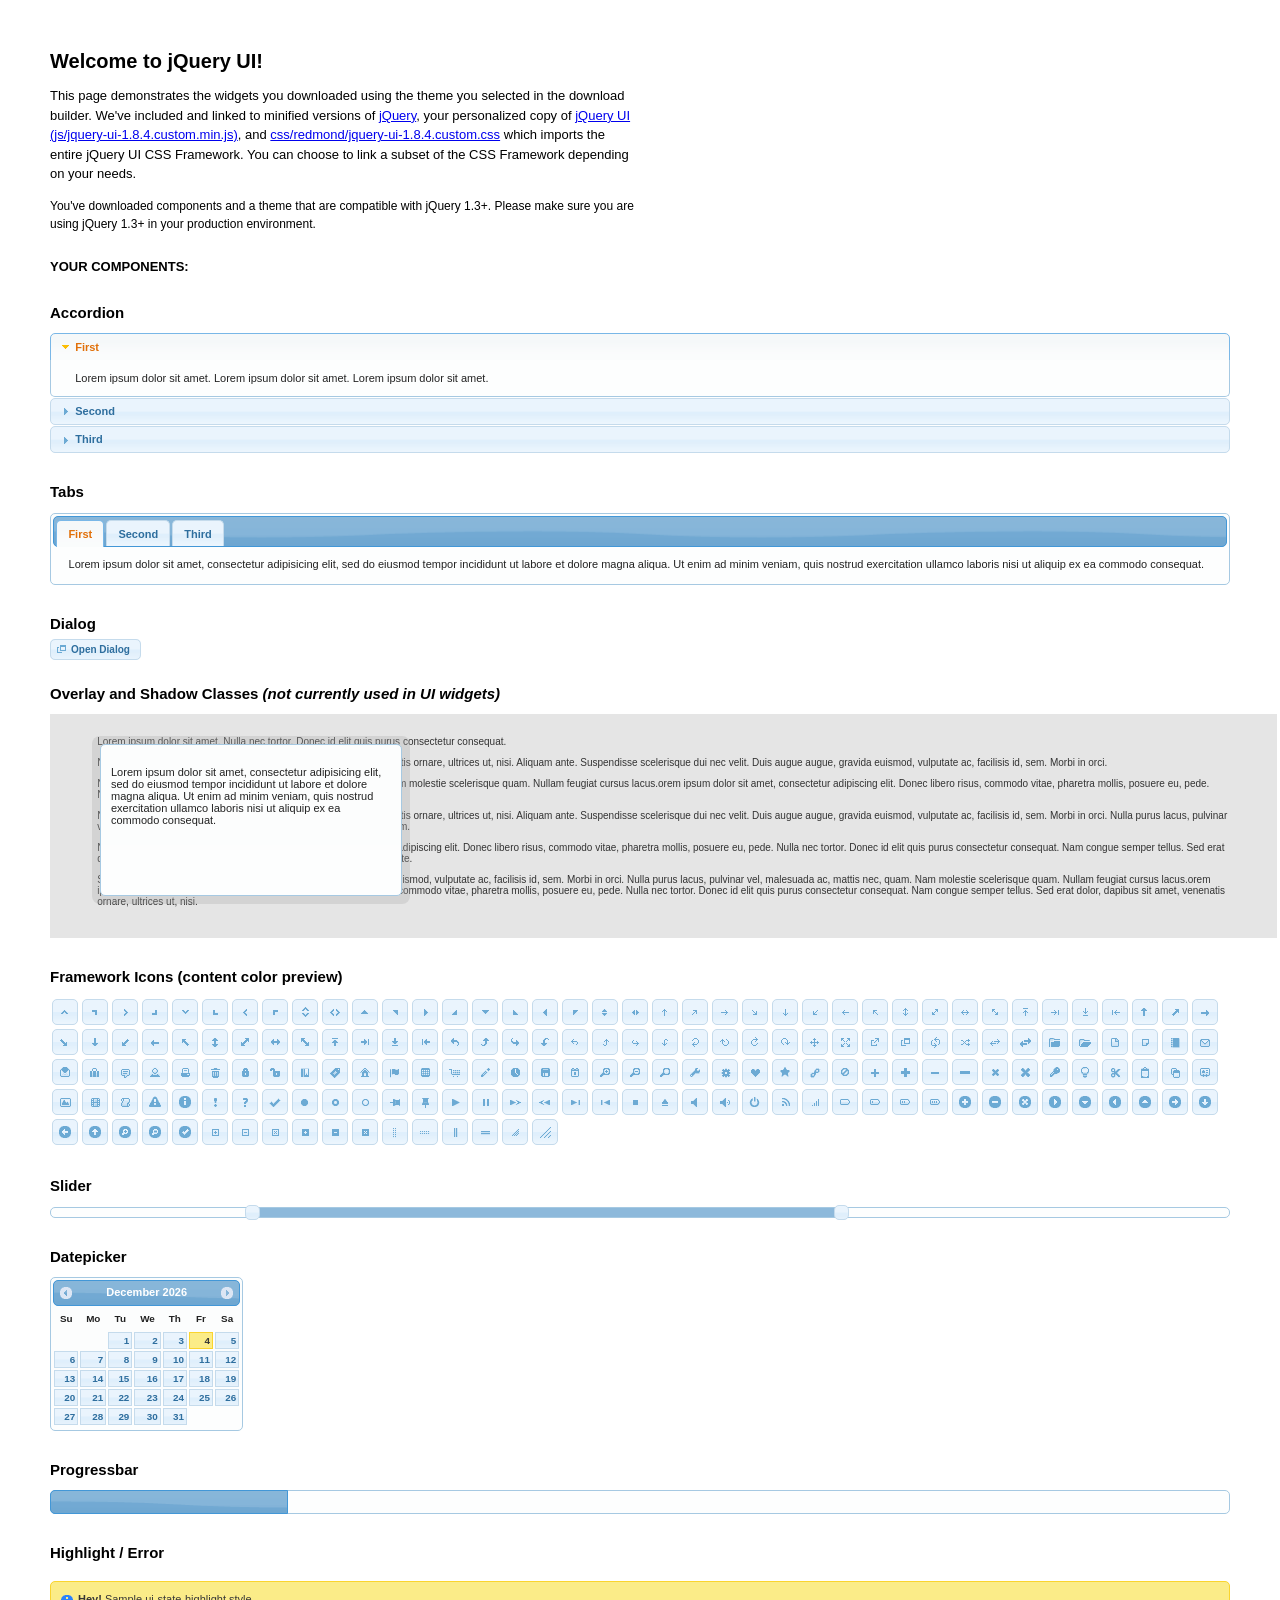
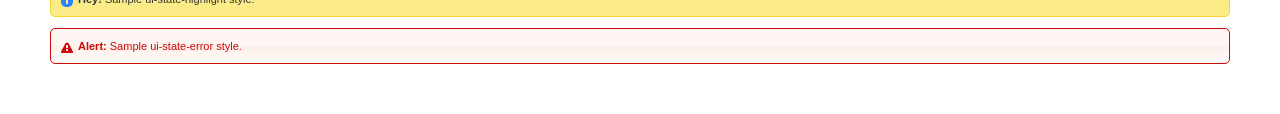
<file: resource/resources/public/javascripts/jquery.ui/index.html>
<!DOCTYPE html>
<html>
	<head>
		<meta http-equiv="Content-Type" content="text/html; charset=iso-8859-1" />
		<title>jQuery UI Example Page</title>
		<link type="text/css" href="css/redmond/jquery-ui-1.8.4.custom.css" rel="stylesheet" />	
		<script type="text/javascript" src="js/jquery-1.4.2.min.js"></script>
		<script type="text/javascript" src="js/jquery-ui-1.8.4.custom.min.js"></script>
		<script type="text/javascript">
			$(function(){

				// Accordion
				$("#accordion").accordion({ header: "h3" });
	
				// Tabs
				$('#tabs').tabs();
	

				// Dialog			
				$('#dialog').dialog({
					autoOpen: false,
					width: 600,
					buttons: {
						"Ok": function() { 
							$(this).dialog("close"); 
						}, 
						"Cancel": function() { 
							$(this).dialog("close"); 
						} 
					}
				});
				
				// Dialog Link
				$('#dialog_link').click(function(){
					$('#dialog').dialog('open');
					return false;
				});

				// Datepicker
				$('#datepicker').datepicker({
					inline: true
				});
				
				// Slider
				$('#slider').slider({
					range: true,
					values: [17, 67]
				});
				
				// Progressbar
				$("#progressbar").progressbar({
					value: 20 
				});
				
				//hover states on the static widgets
				$('#dialog_link, ul#icons li').hover(
					function() { $(this).addClass('ui-state-hover'); }, 
					function() { $(this).removeClass('ui-state-hover'); }
				);
				
			});
		</script>
		<style type="text/css">
			/*demo page css*/
			body{ font: 62.5% "Trebuchet MS", sans-serif; margin: 50px;}
			.demoHeaders { margin-top: 2em; }
			#dialog_link {padding: .4em 1em .4em 20px;text-decoration: none;position: relative;}
			#dialog_link span.ui-icon {margin: 0 5px 0 0;position: absolute;left: .2em;top: 50%;margin-top: -8px;}
			ul#icons {margin: 0; padding: 0;}
			ul#icons li {margin: 2px; position: relative; padding: 4px 0; cursor: pointer; float: left;  list-style: none;}
			ul#icons span.ui-icon {float: left; margin: 0 4px;}
		</style>	
	</head>
	<body>
	<h1>Welcome to jQuery UI!</h1>
	<p style="font-size: 1.3em; line-height: 1.5; margin: 1em 0; width: 50%;">This page demonstrates the widgets you downloaded using the theme you selected in the download builder. We've included and linked to minified versions of <a href="js/jquery-1.4.2.min.js">jQuery</a>, your personalized copy of <a href="js/jquery-ui-1.8.4.custom.min.js">jQuery UI (js/jquery-ui-1.8.4.custom.min.js)</a>, and <a href="css/redmond/jquery-ui-1.8.4.custom.css">css/redmond/jquery-ui-1.8.4.custom.css</a> which imports the entire jQuery UI CSS Framework. You can choose to link a subset of the CSS Framework depending on your needs. </p>
	<p style="font-size: 1.2em; line-height: 1.5; margin: 1em 0; width: 50%;">You've downloaded components and a theme that are compatible with jQuery 1.3+. Please make sure you are using jQuery 1.3+ in your production environment.</p>	

	<p style="font-weight: bold; margin: 2em 0 1em; font-size: 1.3em;">YOUR COMPONENTS:</p>
		
		<!-- Accordion -->
		<h2 class="demoHeaders">Accordion</h2>
		<div id="accordion">
			<div>
				<h3><a href="#">First</a></h3>
				<div>Lorem ipsum dolor sit amet. Lorem ipsum dolor sit amet. Lorem ipsum dolor sit amet.</div>
			</div>
			<div>
				<h3><a href="#">Second</a></h3>
				<div>Phasellus mattis tincidunt nibh.</div>
			</div>
			<div>
				<h3><a href="#">Third</a></h3>
				<div>Nam dui erat, auctor a, dignissim quis.</div>
			</div>
		</div>
	
		<!-- Tabs -->
		<h2 class="demoHeaders">Tabs</h2>
		<div id="tabs">
			<ul>
				<li><a href="#tabs-1">First</a></li>
				<li><a href="#tabs-2">Second</a></li>
				<li><a href="#tabs-3">Third</a></li>
			</ul>
			<div id="tabs-1">Lorem ipsum dolor sit amet, consectetur adipisicing elit, sed do eiusmod tempor incididunt ut labore et dolore magna aliqua. Ut enim ad minim veniam, quis nostrud exercitation ullamco laboris nisi ut aliquip ex ea commodo consequat.</div>
			<div id="tabs-2">Phasellus mattis tincidunt nibh. Cras orci urna, blandit id, pretium vel, aliquet ornare, felis. Maecenas scelerisque sem non nisl. Fusce sed lorem in enim dictum bibendum.</div>
			<div id="tabs-3">Nam dui erat, auctor a, dignissim quis, sollicitudin eu, felis. Pellentesque nisi urna, interdum eget, sagittis et, consequat vestibulum, lacus. Mauris porttitor ullamcorper augue.</div>
		</div>
	
		<!-- Dialog NOTE: Dialog is not generated by UI in this demo so it can be visually styled in themeroller-->
		<h2 class="demoHeaders">Dialog</h2>
		<p><a href="#" id="dialog_link" class="ui-state-default ui-corner-all"><span class="ui-icon ui-icon-newwin"></span>Open Dialog</a></p>
		
		
		<h2 class="demoHeaders">Overlay and Shadow Classes <em>(not currently used in UI widgets)</em></h2>
		<div style="position: relative; width: 96%; height: 200px; padding:1% 4%; overflow:hidden;" class="fakewindowcontain">
			<p>Lorem ipsum dolor sit amet,  Nulla nec tortor. Donec id elit quis purus consectetur consequat. </p><p>Nam congue semper tellus. Sed erat dolor, dapibus sit amet, venenatis ornare, ultrices ut, nisi. Aliquam ante. Suspendisse scelerisque dui nec velit. Duis augue augue, gravida euismod, vulputate ac, facilisis id, sem. Morbi in orci. </p><p>Nulla purus lacus, pulvinar vel, malesuada ac, mattis nec, quam. Nam molestie scelerisque quam. Nullam feugiat cursus lacus.orem ipsum dolor sit amet, consectetur adipiscing elit. Donec libero risus, commodo vitae, pharetra mollis, posuere eu, pede. Nulla nec tortor. Donec id elit quis purus consectetur consequat. </p><p>Nam congue semper tellus. Sed erat dolor, dapibus sit amet, venenatis ornare, ultrices ut, nisi. Aliquam ante. Suspendisse scelerisque dui nec velit. Duis augue augue, gravida euismod, vulputate ac, facilisis id, sem. Morbi in orci. Nulla purus lacus, pulvinar vel, malesuada ac, mattis nec, quam. Nam molestie scelerisque quam. </p><p>Nullam feugiat cursus lacus.orem ipsum dolor sit amet, consectetur adipiscing elit. Donec libero risus, commodo vitae, pharetra mollis, posuere eu, pede. Nulla nec tortor. Donec id elit quis purus consectetur consequat. Nam congue semper tellus. Sed erat dolor, dapibus sit amet, venenatis ornare, ultrices ut, nisi. Aliquam ante. </p><p>Suspendisse scelerisque dui nec velit. Duis augue augue, gravida euismod, vulputate ac, facilisis id, sem. Morbi in orci. Nulla purus lacus, pulvinar vel, malesuada ac, mattis nec, quam. Nam molestie scelerisque quam. Nullam feugiat cursus lacus.orem ipsum dolor sit amet, consectetur adipiscing elit. Donec libero risus, commodo vitae, pharetra mollis, posuere eu, pede. Nulla nec tortor. Donec id elit quis purus consectetur consequat. Nam congue semper tellus. Sed erat dolor, dapibus sit amet, venenatis ornare, ultrices ut, nisi. </p>
			
			<!-- ui-dialog -->
			<div class="ui-overlay"><div class="ui-widget-overlay"></div><div class="ui-widget-shadow ui-corner-all" style="width: 302px; height: 152px; position: absolute; left: 50px; top: 30px;"></div></div>
			<div style="position: absolute; width: 280px; height: 130px;left: 50px; top: 30px; padding: 10px;" class="ui-widget ui-widget-content ui-corner-all">
				<div class="ui-dialog-content ui-widget-content" style="background: none; border: 0;">
					<p>Lorem ipsum dolor sit amet, consectetur adipisicing elit, sed do eiusmod tempor incididunt ut labore et dolore magna aliqua. Ut enim ad minim veniam, quis nostrud exercitation ullamco laboris nisi ut aliquip ex ea commodo consequat.</p>
				</div>
			</div>
		
		</div>

		
		<!-- ui-dialog -->
		<div id="dialog" title="Dialog Title">
			<p>Lorem ipsum dolor sit amet, consectetur adipisicing elit, sed do eiusmod tempor incididunt ut labore et dolore magna aliqua. Ut enim ad minim veniam, quis nostrud exercitation ullamco laboris nisi ut aliquip ex ea commodo consequat.</p>
		</div>
			
				
				
		<h2 class="demoHeaders">Framework Icons (content color preview)</h2>
		<ul id="icons" class="ui-widget ui-helper-clearfix">
		
		<li class="ui-state-default ui-corner-all" title=".ui-icon-carat-1-n"><span class="ui-icon ui-icon-carat-1-n"></span></li>
		<li class="ui-state-default ui-corner-all" title=".ui-icon-carat-1-ne"><span class="ui-icon ui-icon-carat-1-ne"></span></li>
		<li class="ui-state-default ui-corner-all" title=".ui-icon-carat-1-e"><span class="ui-icon ui-icon-carat-1-e"></span></li>
		
		<li class="ui-state-default ui-corner-all" title=".ui-icon-carat-1-se"><span class="ui-icon ui-icon-carat-1-se"></span></li>
		<li class="ui-state-default ui-corner-all" title=".ui-icon-carat-1-s"><span class="ui-icon ui-icon-carat-1-s"></span></li>
		<li class="ui-state-default ui-corner-all" title=".ui-icon-carat-1-sw"><span class="ui-icon ui-icon-carat-1-sw"></span></li>
		<li class="ui-state-default ui-corner-all" title=".ui-icon-carat-1-w"><span class="ui-icon ui-icon-carat-1-w"></span></li>
		<li class="ui-state-default ui-corner-all" title=".ui-icon-carat-1-nw"><span class="ui-icon ui-icon-carat-1-nw"></span></li>
		<li class="ui-state-default ui-corner-all" title=".ui-icon-carat-2-n-s"><span class="ui-icon ui-icon-carat-2-n-s"></span></li>
		<li class="ui-state-default ui-corner-all" title=".ui-icon-carat-2-e-w"><span class="ui-icon ui-icon-carat-2-e-w"></span></li>
		<li class="ui-state-default ui-corner-all" title=".ui-icon-triangle-1-n"><span class="ui-icon ui-icon-triangle-1-n"></span></li>
		<li class="ui-state-default ui-corner-all" title=".ui-icon-triangle-1-ne"><span class="ui-icon ui-icon-triangle-1-ne"></span></li>
		
		<li class="ui-state-default ui-corner-all" title=".ui-icon-triangle-1-e"><span class="ui-icon ui-icon-triangle-1-e"></span></li>
		<li class="ui-state-default ui-corner-all" title=".ui-icon-triangle-1-se"><span class="ui-icon ui-icon-triangle-1-se"></span></li>
		<li class="ui-state-default ui-corner-all" title=".ui-icon-triangle-1-s"><span class="ui-icon ui-icon-triangle-1-s"></span></li>
		<li class="ui-state-default ui-corner-all" title=".ui-icon-triangle-1-sw"><span class="ui-icon ui-icon-triangle-1-sw"></span></li>
		<li class="ui-state-default ui-corner-all" title=".ui-icon-triangle-1-w"><span class="ui-icon ui-icon-triangle-1-w"></span></li>
		<li class="ui-state-default ui-corner-all" title=".ui-icon-triangle-1-nw"><span class="ui-icon ui-icon-triangle-1-nw"></span></li>
		<li class="ui-state-default ui-corner-all" title=".ui-icon-triangle-2-n-s"><span class="ui-icon ui-icon-triangle-2-n-s"></span></li>
		<li class="ui-state-default ui-corner-all" title=".ui-icon-triangle-2-e-w"><span class="ui-icon ui-icon-triangle-2-e-w"></span></li>
		<li class="ui-state-default ui-corner-all" title=".ui-icon-arrow-1-n"><span class="ui-icon ui-icon-arrow-1-n"></span></li>
		
		<li class="ui-state-default ui-corner-all" title=".ui-icon-arrow-1-ne"><span class="ui-icon ui-icon-arrow-1-ne"></span></li>
		<li class="ui-state-default ui-corner-all" title=".ui-icon-arrow-1-e"><span class="ui-icon ui-icon-arrow-1-e"></span></li>
		<li class="ui-state-default ui-corner-all" title=".ui-icon-arrow-1-se"><span class="ui-icon ui-icon-arrow-1-se"></span></li>
		<li class="ui-state-default ui-corner-all" title=".ui-icon-arrow-1-s"><span class="ui-icon ui-icon-arrow-1-s"></span></li>
		<li class="ui-state-default ui-corner-all" title=".ui-icon-arrow-1-sw"><span class="ui-icon ui-icon-arrow-1-sw"></span></li>
		<li class="ui-state-default ui-corner-all" title=".ui-icon-arrow-1-w"><span class="ui-icon ui-icon-arrow-1-w"></span></li>
		<li class="ui-state-default ui-corner-all" title=".ui-icon-arrow-1-nw"><span class="ui-icon ui-icon-arrow-1-nw"></span></li>
		<li class="ui-state-default ui-corner-all" title=".ui-icon-arrow-2-n-s"><span class="ui-icon ui-icon-arrow-2-n-s"></span></li>
		<li class="ui-state-default ui-corner-all" title=".ui-icon-arrow-2-ne-sw"><span class="ui-icon ui-icon-arrow-2-ne-sw"></span></li>
		
		<li class="ui-state-default ui-corner-all" title=".ui-icon-arrow-2-e-w"><span class="ui-icon ui-icon-arrow-2-e-w"></span></li>
		<li class="ui-state-default ui-corner-all" title=".ui-icon-arrow-2-se-nw"><span class="ui-icon ui-icon-arrow-2-se-nw"></span></li>
		<li class="ui-state-default ui-corner-all" title=".ui-icon-arrowstop-1-n"><span class="ui-icon ui-icon-arrowstop-1-n"></span></li>
		<li class="ui-state-default ui-corner-all" title=".ui-icon-arrowstop-1-e"><span class="ui-icon ui-icon-arrowstop-1-e"></span></li>
		<li class="ui-state-default ui-corner-all" title=".ui-icon-arrowstop-1-s"><span class="ui-icon ui-icon-arrowstop-1-s"></span></li>
		<li class="ui-state-default ui-corner-all" title=".ui-icon-arrowstop-1-w"><span class="ui-icon ui-icon-arrowstop-1-w"></span></li>
		<li class="ui-state-default ui-corner-all" title=".ui-icon-arrowthick-1-n"><span class="ui-icon ui-icon-arrowthick-1-n"></span></li>
		<li class="ui-state-default ui-corner-all" title=".ui-icon-arrowthick-1-ne"><span class="ui-icon ui-icon-arrowthick-1-ne"></span></li>
		<li class="ui-state-default ui-corner-all" title=".ui-icon-arrowthick-1-e"><span class="ui-icon ui-icon-arrowthick-1-e"></span></li>
		
		<li class="ui-state-default ui-corner-all" title=".ui-icon-arrowthick-1-se"><span class="ui-icon ui-icon-arrowthick-1-se"></span></li>
		<li class="ui-state-default ui-corner-all" title=".ui-icon-arrowthick-1-s"><span class="ui-icon ui-icon-arrowthick-1-s"></span></li>
		<li class="ui-state-default ui-corner-all" title=".ui-icon-arrowthick-1-sw"><span class="ui-icon ui-icon-arrowthick-1-sw"></span></li>
		<li class="ui-state-default ui-corner-all" title=".ui-icon-arrowthick-1-w"><span class="ui-icon ui-icon-arrowthick-1-w"></span></li>
		<li class="ui-state-default ui-corner-all" title=".ui-icon-arrowthick-1-nw"><span class="ui-icon ui-icon-arrowthick-1-nw"></span></li>
		<li class="ui-state-default ui-corner-all" title=".ui-icon-arrowthick-2-n-s"><span class="ui-icon ui-icon-arrowthick-2-n-s"></span></li>
		<li class="ui-state-default ui-corner-all" title=".ui-icon-arrowthick-2-ne-sw"><span class="ui-icon ui-icon-arrowthick-2-ne-sw"></span></li>
		<li class="ui-state-default ui-corner-all" title=".ui-icon-arrowthick-2-e-w"><span class="ui-icon ui-icon-arrowthick-2-e-w"></span></li>
		<li class="ui-state-default ui-corner-all" title=".ui-icon-arrowthick-2-se-nw"><span class="ui-icon ui-icon-arrowthick-2-se-nw"></span></li>
		
		<li class="ui-state-default ui-corner-all" title=".ui-icon-arrowthickstop-1-n"><span class="ui-icon ui-icon-arrowthickstop-1-n"></span></li>
		<li class="ui-state-default ui-corner-all" title=".ui-icon-arrowthickstop-1-e"><span class="ui-icon ui-icon-arrowthickstop-1-e"></span></li>
		<li class="ui-state-default ui-corner-all" title=".ui-icon-arrowthickstop-1-s"><span class="ui-icon ui-icon-arrowthickstop-1-s"></span></li>
		<li class="ui-state-default ui-corner-all" title=".ui-icon-arrowthickstop-1-w"><span class="ui-icon ui-icon-arrowthickstop-1-w"></span></li>
		<li class="ui-state-default ui-corner-all" title=".ui-icon-arrowreturnthick-1-w"><span class="ui-icon ui-icon-arrowreturnthick-1-w"></span></li>
		<li class="ui-state-default ui-corner-all" title=".ui-icon-arrowreturnthick-1-n"><span class="ui-icon ui-icon-arrowreturnthick-1-n"></span></li>
		<li class="ui-state-default ui-corner-all" title=".ui-icon-arrowreturnthick-1-e"><span class="ui-icon ui-icon-arrowreturnthick-1-e"></span></li>
		<li class="ui-state-default ui-corner-all" title=".ui-icon-arrowreturnthick-1-s"><span class="ui-icon ui-icon-arrowreturnthick-1-s"></span></li>
		<li class="ui-state-default ui-corner-all" title=".ui-icon-arrowreturn-1-w"><span class="ui-icon ui-icon-arrowreturn-1-w"></span></li>
		
		<li class="ui-state-default ui-corner-all" title=".ui-icon-arrowreturn-1-n"><span class="ui-icon ui-icon-arrowreturn-1-n"></span></li>
		<li class="ui-state-default ui-corner-all" title=".ui-icon-arrowreturn-1-e"><span class="ui-icon ui-icon-arrowreturn-1-e"></span></li>
		<li class="ui-state-default ui-corner-all" title=".ui-icon-arrowreturn-1-s"><span class="ui-icon ui-icon-arrowreturn-1-s"></span></li>
		<li class="ui-state-default ui-corner-all" title=".ui-icon-arrowrefresh-1-w"><span class="ui-icon ui-icon-arrowrefresh-1-w"></span></li>
		<li class="ui-state-default ui-corner-all" title=".ui-icon-arrowrefresh-1-n"><span class="ui-icon ui-icon-arrowrefresh-1-n"></span></li>
		<li class="ui-state-default ui-corner-all" title=".ui-icon-arrowrefresh-1-e"><span class="ui-icon ui-icon-arrowrefresh-1-e"></span></li>
		<li class="ui-state-default ui-corner-all" title=".ui-icon-arrowrefresh-1-s"><span class="ui-icon ui-icon-arrowrefresh-1-s"></span></li>
		<li class="ui-state-default ui-corner-all" title=".ui-icon-arrow-4"><span class="ui-icon ui-icon-arrow-4"></span></li>
		<li class="ui-state-default ui-corner-all" title=".ui-icon-arrow-4-diag"><span class="ui-icon ui-icon-arrow-4-diag"></span></li>
		
		<li class="ui-state-default ui-corner-all" title=".ui-icon-extlink"><span class="ui-icon ui-icon-extlink"></span></li>
		<li class="ui-state-default ui-corner-all" title=".ui-icon-newwin"><span class="ui-icon ui-icon-newwin"></span></li>
		<li class="ui-state-default ui-corner-all" title=".ui-icon-refresh"><span class="ui-icon ui-icon-refresh"></span></li>
		<li class="ui-state-default ui-corner-all" title=".ui-icon-shuffle"><span class="ui-icon ui-icon-shuffle"></span></li>
		<li class="ui-state-default ui-corner-all" title=".ui-icon-transfer-e-w"><span class="ui-icon ui-icon-transfer-e-w"></span></li>
		<li class="ui-state-default ui-corner-all" title=".ui-icon-transferthick-e-w"><span class="ui-icon ui-icon-transferthick-e-w"></span></li>
		<li class="ui-state-default ui-corner-all" title=".ui-icon-folder-collapsed"><span class="ui-icon ui-icon-folder-collapsed"></span></li>
		<li class="ui-state-default ui-corner-all" title=".ui-icon-folder-open"><span class="ui-icon ui-icon-folder-open"></span></li>
		<li class="ui-state-default ui-corner-all" title=".ui-icon-document"><span class="ui-icon ui-icon-document"></span></li>
		
		<li class="ui-state-default ui-corner-all" title=".ui-icon-document-b"><span class="ui-icon ui-icon-document-b"></span></li>
		<li class="ui-state-default ui-corner-all" title=".ui-icon-note"><span class="ui-icon ui-icon-note"></span></li>
		<li class="ui-state-default ui-corner-all" title=".ui-icon-mail-closed"><span class="ui-icon ui-icon-mail-closed"></span></li>
		<li class="ui-state-default ui-corner-all" title=".ui-icon-mail-open"><span class="ui-icon ui-icon-mail-open"></span></li>
		<li class="ui-state-default ui-corner-all" title=".ui-icon-suitcase"><span class="ui-icon ui-icon-suitcase"></span></li>
		<li class="ui-state-default ui-corner-all" title=".ui-icon-comment"><span class="ui-icon ui-icon-comment"></span></li>
		<li class="ui-state-default ui-corner-all" title=".ui-icon-person"><span class="ui-icon ui-icon-person"></span></li>
		<li class="ui-state-default ui-corner-all" title=".ui-icon-print"><span class="ui-icon ui-icon-print"></span></li>
		<li class="ui-state-default ui-corner-all" title=".ui-icon-trash"><span class="ui-icon ui-icon-trash"></span></li>
		
		<li class="ui-state-default ui-corner-all" title=".ui-icon-locked"><span class="ui-icon ui-icon-locked"></span></li>
		<li class="ui-state-default ui-corner-all" title=".ui-icon-unlocked"><span class="ui-icon ui-icon-unlocked"></span></li>
		<li class="ui-state-default ui-corner-all" title=".ui-icon-bookmark"><span class="ui-icon ui-icon-bookmark"></span></li>
		<li class="ui-state-default ui-corner-all" title=".ui-icon-tag"><span class="ui-icon ui-icon-tag"></span></li>
		<li class="ui-state-default ui-corner-all" title=".ui-icon-home"><span class="ui-icon ui-icon-home"></span></li>
		<li class="ui-state-default ui-corner-all" title=".ui-icon-flag"><span class="ui-icon ui-icon-flag"></span></li>
		<li class="ui-state-default ui-corner-all" title=".ui-icon-calculator"><span class="ui-icon ui-icon-calculator"></span></li>
		<li class="ui-state-default ui-corner-all" title=".ui-icon-cart"><span class="ui-icon ui-icon-cart"></span></li>
		<li class="ui-state-default ui-corner-all" title=".ui-icon-pencil"><span class="ui-icon ui-icon-pencil"></span></li>
		
		<li class="ui-state-default ui-corner-all" title=".ui-icon-clock"><span class="ui-icon ui-icon-clock"></span></li>
		<li class="ui-state-default ui-corner-all" title=".ui-icon-disk"><span class="ui-icon ui-icon-disk"></span></li>
		<li class="ui-state-default ui-corner-all" title=".ui-icon-calendar"><span class="ui-icon ui-icon-calendar"></span></li>
		<li class="ui-state-default ui-corner-all" title=".ui-icon-zoomin"><span class="ui-icon ui-icon-zoomin"></span></li>
		<li class="ui-state-default ui-corner-all" title=".ui-icon-zoomout"><span class="ui-icon ui-icon-zoomout"></span></li>
		<li class="ui-state-default ui-corner-all" title=".ui-icon-search"><span class="ui-icon ui-icon-search"></span></li>
		<li class="ui-state-default ui-corner-all" title=".ui-icon-wrench"><span class="ui-icon ui-icon-wrench"></span></li>
		<li class="ui-state-default ui-corner-all" title=".ui-icon-gear"><span class="ui-icon ui-icon-gear"></span></li>
		<li class="ui-state-default ui-corner-all" title=".ui-icon-heart"><span class="ui-icon ui-icon-heart"></span></li>
		
		<li class="ui-state-default ui-corner-all" title=".ui-icon-star"><span class="ui-icon ui-icon-star"></span></li>
		<li class="ui-state-default ui-corner-all" title=".ui-icon-link"><span class="ui-icon ui-icon-link"></span></li>
		<li class="ui-state-default ui-corner-all" title=".ui-icon-cancel"><span class="ui-icon ui-icon-cancel"></span></li>
		<li class="ui-state-default ui-corner-all" title=".ui-icon-plus"><span class="ui-icon ui-icon-plus"></span></li>
		<li class="ui-state-default ui-corner-all" title=".ui-icon-plusthick"><span class="ui-icon ui-icon-plusthick"></span></li>
		<li class="ui-state-default ui-corner-all" title=".ui-icon-minus"><span class="ui-icon ui-icon-minus"></span></li>
		<li class="ui-state-default ui-corner-all" title=".ui-icon-minusthick"><span class="ui-icon ui-icon-minusthick"></span></li>
		<li class="ui-state-default ui-corner-all" title=".ui-icon-close"><span class="ui-icon ui-icon-close"></span></li>
		<li class="ui-state-default ui-corner-all" title=".ui-icon-closethick"><span class="ui-icon ui-icon-closethick"></span></li>
		
		<li class="ui-state-default ui-corner-all" title=".ui-icon-key"><span class="ui-icon ui-icon-key"></span></li>
		<li class="ui-state-default ui-corner-all" title=".ui-icon-lightbulb"><span class="ui-icon ui-icon-lightbulb"></span></li>
		<li class="ui-state-default ui-corner-all" title=".ui-icon-scissors"><span class="ui-icon ui-icon-scissors"></span></li>
		<li class="ui-state-default ui-corner-all" title=".ui-icon-clipboard"><span class="ui-icon ui-icon-clipboard"></span></li>
		<li class="ui-state-default ui-corner-all" title=".ui-icon-copy"><span class="ui-icon ui-icon-copy"></span></li>
		<li class="ui-state-default ui-corner-all" title=".ui-icon-contact"><span class="ui-icon ui-icon-contact"></span></li>
		<li class="ui-state-default ui-corner-all" title=".ui-icon-image"><span class="ui-icon ui-icon-image"></span></li>
		<li class="ui-state-default ui-corner-all" title=".ui-icon-video"><span class="ui-icon ui-icon-video"></span></li>
		<li class="ui-state-default ui-corner-all" title=".ui-icon-script"><span class="ui-icon ui-icon-script"></span></li>
		<li class="ui-state-default ui-corner-all" title=".ui-icon-alert"><span class="ui-icon ui-icon-alert"></span></li>
		
		<li class="ui-state-default ui-corner-all" title=".ui-icon-info"><span class="ui-icon ui-icon-info"></span></li>
		<li class="ui-state-default ui-corner-all" title=".ui-icon-notice"><span class="ui-icon ui-icon-notice"></span></li>
		<li class="ui-state-default ui-corner-all" title=".ui-icon-help"><span class="ui-icon ui-icon-help"></span></li>
		<li class="ui-state-default ui-corner-all" title=".ui-icon-check"><span class="ui-icon ui-icon-check"></span></li>
		<li class="ui-state-default ui-corner-all" title=".ui-icon-bullet"><span class="ui-icon ui-icon-bullet"></span></li>
		<li class="ui-state-default ui-corner-all" title=".ui-icon-radio-off"><span class="ui-icon ui-icon-radio-off"></span></li>
		<li class="ui-state-default ui-corner-all" title=".ui-icon-radio-on"><span class="ui-icon ui-icon-radio-on"></span></li>
		<li class="ui-state-default ui-corner-all" title=".ui-icon-pin-w"><span class="ui-icon ui-icon-pin-w"></span></li>
		<li class="ui-state-default ui-corner-all" title=".ui-icon-pin-s"><span class="ui-icon ui-icon-pin-s"></span></li>
		<li class="ui-state-default ui-corner-all" title=".ui-icon-play"><span class="ui-icon ui-icon-play"></span></li>
		<li class="ui-state-default ui-corner-all" title=".ui-icon-pause"><span class="ui-icon ui-icon-pause"></span></li>
		
		<li class="ui-state-default ui-corner-all" title=".ui-icon-seek-next"><span class="ui-icon ui-icon-seek-next"></span></li>
		<li class="ui-state-default ui-corner-all" title=".ui-icon-seek-prev"><span class="ui-icon ui-icon-seek-prev"></span></li>
		<li class="ui-state-default ui-corner-all" title=".ui-icon-seek-end"><span class="ui-icon ui-icon-seek-end"></span></li>
		<li class="ui-state-default ui-corner-all" title=".ui-icon-seek-first"><span class="ui-icon ui-icon-seek-first"></span></li>
		<li class="ui-state-default ui-corner-all" title=".ui-icon-stop"><span class="ui-icon ui-icon-stop"></span></li>
		<li class="ui-state-default ui-corner-all" title=".ui-icon-eject"><span class="ui-icon ui-icon-eject"></span></li>
		<li class="ui-state-default ui-corner-all" title=".ui-icon-volume-off"><span class="ui-icon ui-icon-volume-off"></span></li>
		<li class="ui-state-default ui-corner-all" title=".ui-icon-volume-on"><span class="ui-icon ui-icon-volume-on"></span></li>
		<li class="ui-state-default ui-corner-all" title=".ui-icon-power"><span class="ui-icon ui-icon-power"></span></li>
		
		<li class="ui-state-default ui-corner-all" title=".ui-icon-signal-diag"><span class="ui-icon ui-icon-signal-diag"></span></li>
		<li class="ui-state-default ui-corner-all" title=".ui-icon-signal"><span class="ui-icon ui-icon-signal"></span></li>
		<li class="ui-state-default ui-corner-all" title=".ui-icon-battery-0"><span class="ui-icon ui-icon-battery-0"></span></li>
		<li class="ui-state-default ui-corner-all" title=".ui-icon-battery-1"><span class="ui-icon ui-icon-battery-1"></span></li>
		<li class="ui-state-default ui-corner-all" title=".ui-icon-battery-2"><span class="ui-icon ui-icon-battery-2"></span></li>
		<li class="ui-state-default ui-corner-all" title=".ui-icon-battery-3"><span class="ui-icon ui-icon-battery-3"></span></li>
		<li class="ui-state-default ui-corner-all" title=".ui-icon-circle-plus"><span class="ui-icon ui-icon-circle-plus"></span></li>
		<li class="ui-state-default ui-corner-all" title=".ui-icon-circle-minus"><span class="ui-icon ui-icon-circle-minus"></span></li>
		<li class="ui-state-default ui-corner-all" title=".ui-icon-circle-close"><span class="ui-icon ui-icon-circle-close"></span></li>
		
		<li class="ui-state-default ui-corner-all" title=".ui-icon-circle-triangle-e"><span class="ui-icon ui-icon-circle-triangle-e"></span></li>
		<li class="ui-state-default ui-corner-all" title=".ui-icon-circle-triangle-s"><span class="ui-icon ui-icon-circle-triangle-s"></span></li>
		<li class="ui-state-default ui-corner-all" title=".ui-icon-circle-triangle-w"><span class="ui-icon ui-icon-circle-triangle-w"></span></li>
		<li class="ui-state-default ui-corner-all" title=".ui-icon-circle-triangle-n"><span class="ui-icon ui-icon-circle-triangle-n"></span></li>
		<li class="ui-state-default ui-corner-all" title=".ui-icon-circle-arrow-e"><span class="ui-icon ui-icon-circle-arrow-e"></span></li>
		<li class="ui-state-default ui-corner-all" title=".ui-icon-circle-arrow-s"><span class="ui-icon ui-icon-circle-arrow-s"></span></li>
		<li class="ui-state-default ui-corner-all" title=".ui-icon-circle-arrow-w"><span class="ui-icon ui-icon-circle-arrow-w"></span></li>
		<li class="ui-state-default ui-corner-all" title=".ui-icon-circle-arrow-n"><span class="ui-icon ui-icon-circle-arrow-n"></span></li>
		<li class="ui-state-default ui-corner-all" title=".ui-icon-circle-zoomin"><span class="ui-icon ui-icon-circle-zoomin"></span></li>
		
		<li class="ui-state-default ui-corner-all" title=".ui-icon-circle-zoomout"><span class="ui-icon ui-icon-circle-zoomout"></span></li>
		<li class="ui-state-default ui-corner-all" title=".ui-icon-circle-check"><span class="ui-icon ui-icon-circle-check"></span></li>
		<li class="ui-state-default ui-corner-all" title=".ui-icon-circlesmall-plus"><span class="ui-icon ui-icon-circlesmall-plus"></span></li>
		<li class="ui-state-default ui-corner-all" title=".ui-icon-circlesmall-minus"><span class="ui-icon ui-icon-circlesmall-minus"></span></li>
		<li class="ui-state-default ui-corner-all" title=".ui-icon-circlesmall-close"><span class="ui-icon ui-icon-circlesmall-close"></span></li>
		<li class="ui-state-default ui-corner-all" title=".ui-icon-squaresmall-plus"><span class="ui-icon ui-icon-squaresmall-plus"></span></li>
		<li class="ui-state-default ui-corner-all" title=".ui-icon-squaresmall-minus"><span class="ui-icon ui-icon-squaresmall-minus"></span></li>
		<li class="ui-state-default ui-corner-all" title=".ui-icon-squaresmall-close"><span class="ui-icon ui-icon-squaresmall-close"></span></li>
		<li class="ui-state-default ui-corner-all" title=".ui-icon-grip-dotted-vertical"><span class="ui-icon ui-icon-grip-dotted-vertical"></span></li>
		
		<li class="ui-state-default ui-corner-all" title=".ui-icon-grip-dotted-horizontal"><span class="ui-icon ui-icon-grip-dotted-horizontal"></span></li>
		<li class="ui-state-default ui-corner-all" title=".ui-icon-grip-solid-vertical"><span class="ui-icon ui-icon-grip-solid-vertical"></span></li>
		<li class="ui-state-default ui-corner-all" title=".ui-icon-grip-solid-horizontal"><span class="ui-icon ui-icon-grip-solid-horizontal"></span></li>
		<li class="ui-state-default ui-corner-all" title=".ui-icon-gripsmall-diagonal-se"><span class="ui-icon ui-icon-gripsmall-diagonal-se"></span></li>
		<li class="ui-state-default ui-corner-all" title=".ui-icon-grip-diagonal-se"><span class="ui-icon ui-icon-grip-diagonal-se"></span></li>
		</ul>

	
		<!-- Slider -->
		<h2 class="demoHeaders">Slider</h2>
		<div id="slider"></div>
	
		<!-- Datepicker -->
		<h2 class="demoHeaders">Datepicker</h2>
		<div id="datepicker"></div>
	
		<!-- Progressbar -->
		<h2 class="demoHeaders">Progressbar</h2>	
		<div id="progressbar"></div>
			
		<!-- Highlight / Error -->
		<h2 class="demoHeaders">Highlight / Error</h2>
		<div class="ui-widget">
			<div class="ui-state-highlight ui-corner-all" style="margin-top: 20px; padding: 0 .7em;"> 
				<p><span class="ui-icon ui-icon-info" style="float: left; margin-right: .3em;"></span>
				<strong>Hey!</strong> Sample ui-state-highlight style.</p>
			</div>
		</div>
		<br/>
		<div class="ui-widget">
			<div class="ui-state-error ui-corner-all" style="padding: 0 .7em;"> 
				<p><span class="ui-icon ui-icon-alert" style="float: left; margin-right: .3em;"></span> 
				<strong>Alert:</strong> Sample ui-state-error style.</p>
			</div>
		</div>

	</body>
</html>
</file>
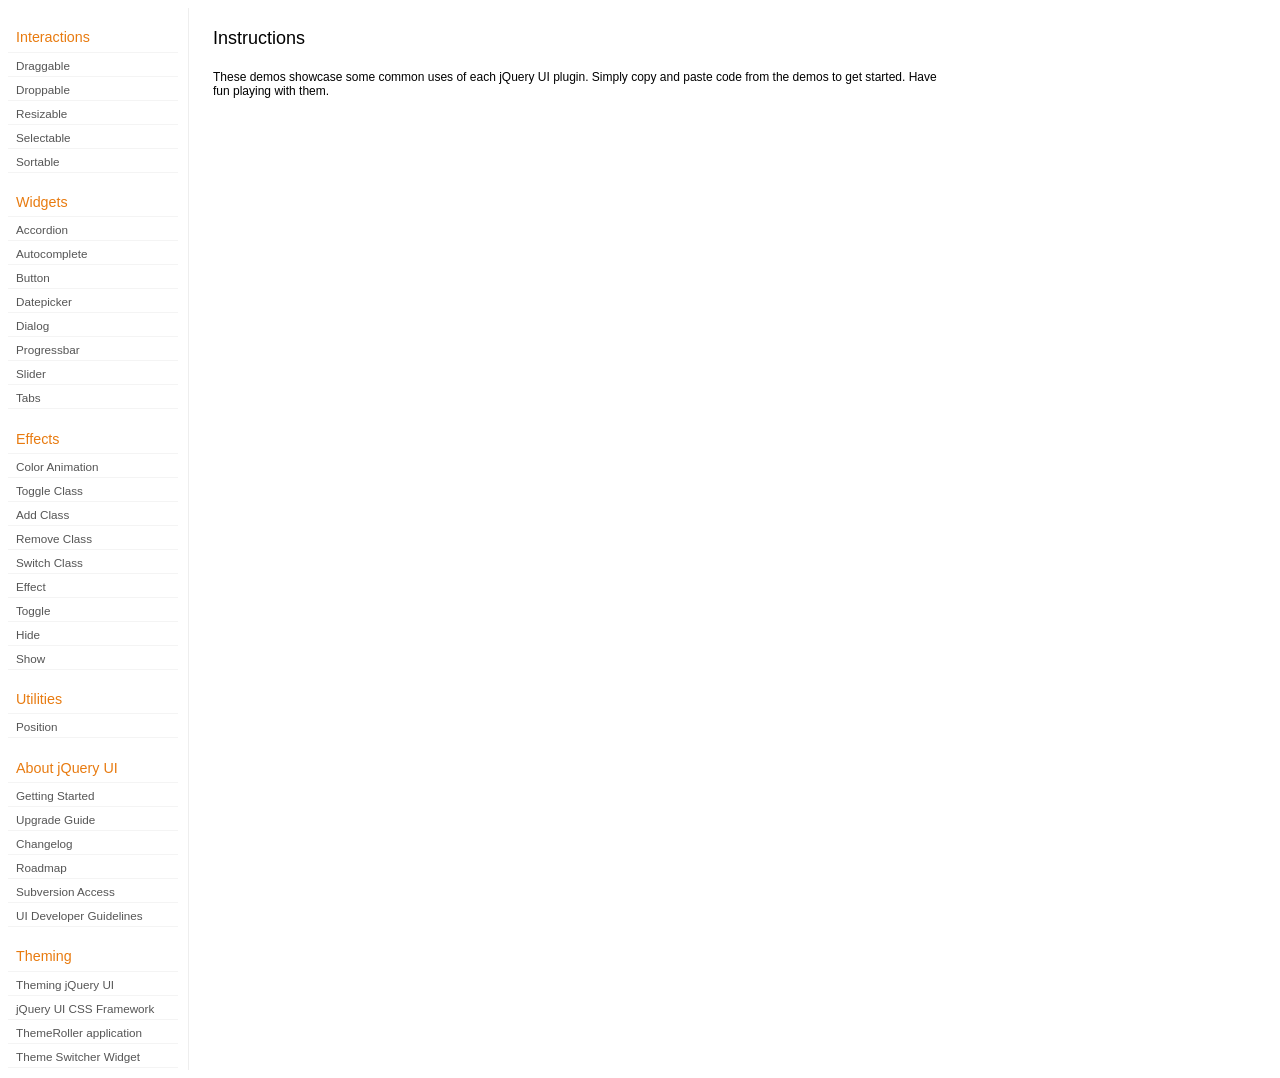
<file: resource/resources/public/javascripts/jquery.ui/development-bundle/demos/index.html>
<!DOCTYPE html>
<html lang="en">
<head>
	<meta charset="UTF-8" />
	<meta http-equiv="Content-Type" content="text/html; charset=utf-8" />
	<title>jQuery UI Demos</title>
	<link type="text/css" href="../themes/base/jquery.ui.all.css" rel="stylesheet" />
	<link type="text/css" href="demos.css" rel="stylesheet" />
	<script type="text/javascript" src="../jquery-1.4.2.js"></script>
	<script type="text/javascript" src="../external/jquery.bgiframe-2.1.1.js"></script>
	<script type="text/javascript" src="../ui/jquery.ui.core.js"></script>
	<script type="text/javascript" src="../ui/jquery.ui.widget.js"></script>
	<script type="text/javascript" src="../ui/jquery.ui.mouse.js"></script>
	<script type="text/javascript" src="../ui/jquery.ui.accordion.js"></script>
	<script type="text/javascript" src="../ui/jquery.ui.autocomplete.js"></script>
	<script type="text/javascript" src="../ui/jquery.ui.button.js"></script>
	<script type="text/javascript" src="../ui/jquery.ui.datepicker.js"></script>
	<script type="text/javascript" src="../ui/jquery.ui.dialog.js"></script>
	<script type="text/javascript" src="../ui/jquery.ui.draggable.js"></script>
	<script type="text/javascript" src="../ui/jquery.ui.droppable.js"></script>
	<script type="text/javascript" src="../ui/jquery.ui.position.js"></script>
	<script type="text/javascript" src="../ui/jquery.ui.progressbar.js"></script>
	<script type="text/javascript" src="../ui/jquery.ui.resizable.js"></script>
	<script type="text/javascript" src="../ui/jquery.ui.selectable.js"></script>
	<script type="text/javascript" src="../ui/jquery.ui.slider.js"></script>
	<script type="text/javascript" src="../ui/jquery.ui.sortable.js"></script>
	<script type="text/javascript" src="../ui/jquery.ui.tabs.js"></script>
	<script type="text/javascript" src="../ui/jquery.effects.core.js"></script>
	<script type="text/javascript" src="../ui/jquery.effects.blind.js"></script>
	<script type="text/javascript" src="../ui/jquery.effects.bounce.js"></script>
	<script type="text/javascript" src="../ui/jquery.effects.clip.js"></script>
	<script type="text/javascript" src="../ui/jquery.effects.drop.js"></script>
	<script type="text/javascript" src="../ui/jquery.effects.explode.js"></script>
	<script type="text/javascript" src="../ui/jquery.effects.fold.js"></script>
	<script type="text/javascript" src="../ui/jquery.effects.highlight.js"></script>
	<script type="text/javascript" src="../ui/jquery.effects.pulsate.js"></script>
	<script type="text/javascript" src="../ui/jquery.effects.scale.js"></script>
	<script type="text/javascript" src="../ui/jquery.effects.shake.js"></script>
	<script type="text/javascript" src="../ui/jquery.effects.slide.js"></script>
	<script type="text/javascript" src="../ui/jquery.effects.transfer.js"></script>
	<script type="text/javascript" src="../ui/i18n/jquery.ui.datepicker-af.js"></script>
	<script type="text/javascript" src="../ui/i18n/jquery.ui.datepicker-ar.js"></script>
	<script type="text/javascript" src="../ui/i18n/jquery.ui.datepicker-az.js"></script>
	<script type="text/javascript" src="../ui/i18n/jquery.ui.datepicker-bs.js"></script>
	<script type="text/javascript" src="../ui/i18n/jquery.ui.datepicker-bg.js"></script>
	<script type="text/javascript" src="../ui/i18n/jquery.ui.datepicker-ca.js"></script>
	<script type="text/javascript" src="../ui/i18n/jquery.ui.datepicker-cs.js"></script>
	<script type="text/javascript" src="../ui/i18n/jquery.ui.datepicker-da.js"></script>
	<script type="text/javascript" src="../ui/i18n/jquery.ui.datepicker-de.js"></script>
	<script type="text/javascript" src="../ui/i18n/jquery.ui.datepicker-el.js"></script>
	<script type="text/javascript" src="../ui/i18n/jquery.ui.datepicker-en-GB.js"></script>
	<script type="text/javascript" src="../ui/i18n/jquery.ui.datepicker-eo.js"></script>
	<script type="text/javascript" src="../ui/i18n/jquery.ui.datepicker-es.js"></script>
	<script type="text/javascript" src="../ui/i18n/jquery.ui.datepicker-et.js"></script>
	<script type="text/javascript" src="../ui/i18n/jquery.ui.datepicker-eu.js"></script>
	<script type="text/javascript" src="../ui/i18n/jquery.ui.datepicker-fa.js"></script>
	<script type="text/javascript" src="../ui/i18n/jquery.ui.datepicker-fi.js"></script>
	<script type="text/javascript" src="../ui/i18n/jquery.ui.datepicker-fo.js"></script>
	<script type="text/javascript" src="../ui/i18n/jquery.ui.datepicker-fr.js"></script>
	<script type="text/javascript" src="../ui/i18n/jquery.ui.datepicker-fr-CH.js"></script>
	<script type="text/javascript" src="../ui/i18n/jquery.ui.datepicker-he.js"></script>
	<script type="text/javascript" src="../ui/i18n/jquery.ui.datepicker-hr.js"></script>
	<script type="text/javascript" src="../ui/i18n/jquery.ui.datepicker-hu.js"></script>
	<script type="text/javascript" src="../ui/i18n/jquery.ui.datepicker-hy.js"></script>
	<script type="text/javascript" src="../ui/i18n/jquery.ui.datepicker-id.js"></script>
	<script type="text/javascript" src="../ui/i18n/jquery.ui.datepicker-is.js"></script>
	<script type="text/javascript" src="../ui/i18n/jquery.ui.datepicker-it.js"></script>
	<script type="text/javascript" src="../ui/i18n/jquery.ui.datepicker-ja.js"></script>
	<script type="text/javascript" src="../ui/i18n/jquery.ui.datepicker-ko.js"></script>
	<script type="text/javascript" src="../ui/i18n/jquery.ui.datepicker-lt.js"></script>
	<script type="text/javascript" src="../ui/i18n/jquery.ui.datepicker-lv.js"></script>
	<script type="text/javascript" src="../ui/i18n/jquery.ui.datepicker-ms.js"></script>
	<script type="text/javascript" src="../ui/i18n/jquery.ui.datepicker-nl.js"></script>
	<script type="text/javascript" src="../ui/i18n/jquery.ui.datepicker-no.js"></script>
	<script type="text/javascript" src="../ui/i18n/jquery.ui.datepicker-pl.js"></script>
	<script type="text/javascript" src="../ui/i18n/jquery.ui.datepicker-pt-BR.js"></script>
	<script type="text/javascript" src="../ui/i18n/jquery.ui.datepicker-ro.js"></script>
	<script type="text/javascript" src="../ui/i18n/jquery.ui.datepicker-ru.js"></script>
	<script type="text/javascript" src="../ui/i18n/jquery.ui.datepicker-sk.js"></script>
	<script type="text/javascript" src="../ui/i18n/jquery.ui.datepicker-sl.js"></script>
	<script type="text/javascript" src="../ui/i18n/jquery.ui.datepicker-sq.js"></script>
	<script type="text/javascript" src="../ui/i18n/jquery.ui.datepicker-sr.js"></script>
	<script type="text/javascript" src="../ui/i18n/jquery.ui.datepicker-sr-SR.js"></script>
	<script type="text/javascript" src="../ui/i18n/jquery.ui.datepicker-sv.js"></script>
	<script type="text/javascript" src="../ui/i18n/jquery.ui.datepicker-ta.js"></script>
	<script type="text/javascript" src="../ui/i18n/jquery.ui.datepicker-th.js"></script>
	<script type="text/javascript" src="../ui/i18n/jquery.ui.datepicker-tr.js"></script>
	<script type="text/javascript" src="../ui/i18n/jquery.ui.datepicker-uk.js"></script>
	<script type="text/javascript" src="../ui/i18n/jquery.ui.datepicker-vi.js"></script>
	<script type="text/javascript" src="../ui/i18n/jquery.ui.datepicker-zh-CN.js"></script>
	<script type="text/javascript" src="../ui/i18n/jquery.ui.datepicker-zh-HK.js"></script>
	<script type="text/javascript" src="../ui/i18n/jquery.ui.datepicker-zh-TW.js"></script>
	<script type="text/javascript">
	jQuery(function($) {
		
		$('.left-nav a').click(function(ev) {
			window.location.hash = this.href.replace(/.+\/([^\/]+)\/index\.html/,'$1') + '|default';
			loadPage(this.href);
			$('.left-nav a.selected').removeClass('selected');
			$(this).addClass('selected');
			ev.preventDefault();
		});
		
		if (window.location.hash) {
			if (window.location.hash.indexOf('|') === -1) {
				window.location.hash += '|default';	
			}			
			var path = window.location.href.replace(/(index\.html)?#/,'');
			path = path.replace('\|','/') + '.html';
			loadPage(path);
		}		

		function loadPage(path) {			
			var section = path.replace(/\/[^\/]+\.html/,'');
			var header = section.replace(/.+\/([^\/]+)/,'$1').replace(/_/, ' ');
			
			$('td.normal div.normal')
				.empty()
				.append('<h4 class="demo-subheader">Functional demo:</h4>')
				.append('<h3 class="demo-header">'+ header +'</h3>')
				.append('<div id="demo-config"></div>')
				.find('#demo-config')
					.append('<div id="demo-frame"></div><div id="demo-config-menu"></div><div id="demo-link"><a class="demoWindowLink" href="#"><span class="ui-icon ui-icon-newwin"></span>Open demo in a new window</a></div>')
					.find('#demo-config-menu')
						.load(section + '/index.html .demos-nav', function() {
							$('#demo-config-menu a').each(function() {
								this.setAttribute('href', section + '/' + this.getAttribute('href').replace(/.+\/([^\/]+)/,'$1'));
								$(this).attr('target', 'demo-frame');
								$(this).click(function() {

									resetDemos();
									
									$(this).parents('ul').find('li').removeClass('demo-config-on');
									$(this).parent().addClass('demo-config-on');
									$('#demo-notes').fadeOut();

									//Set the hash to the actual page without ".html"
									window.location.hash = header + '|' + this.getAttribute('href').match((/\/([^\/\\]+)\.html/))[1];

									loadDemo(this.getAttribute('href'));

									return false;
								});
							});

							if (window.location.hash) {
								var demo = window.location.hash.split('|')[1];
								$('#demo-config-menu a').each(function(){
									if (this.href.indexOf(demo + '.html') !== -1) {
										$(this).parents('ul').find('li').removeClass('demo-config-on');
										$(this).parent().addClass('demo-config-on');									
										loadDemo(this.href);										
									}
								});
							}

							updateDemoNotes();
						})
					.end()
					.find('#demo-link a')
						.bind('click', function(ev){
							window.open(this.href);
							ev.preventDefault();
						})
					.end()
				.end()
			;
			
			resetDemos();
		}
				
		function loadDemo(path) {
			var directory = path.match(/([^\/]+)\/[^\/\.]+\.html$/)[1];
			$.get(path, function(data) {
				var source = data;
				data = data.replace(/<script.*>.*<\/script>/ig,""); // Remove script tags
				data = data.replace(/<\/?link.*>/ig,""); //Remove link tags
				data = data.replace(/<\/?html.*>/ig,""); //Remove html tag
				data = data.replace(/<\/?body.*>/ig,""); //Remove body tag
				data = data.replace(/<\/?head.*>/ig,""); //Remove head tag
				data = data.replace(/<\/?!doctype.*>/ig,""); //Remove doctype
				data = data.replace(/<title.*>.*<\/title>/ig,""); // Remove title tags
				data = data.replace(/((href|src)=["'])(?!(http|#))/ig, "$1" + directory + "/");

				$('#demo-style').remove();
				$('#demo-frame').empty().html(data);
				$('#demo-frame style').clone().appendTo('head').attr('id','demo-style');
				$('#demo-link a').attr('href', path);
				updateDemoNotes();
				updateDemoSource(source);
				
				if (/default.html$/.test(path)) {
					$.get("documentation/docs-" + path.match(/demos\/(.+)\//)[1] + ".html", function(html) {
						$("#demo-source").after(html);
						$("#widget-docs").tabs();
						$(".param-header").click(function() {
							$(this).parent().toggleClass("param-open").end().next().toggle();
						});
						$(".docs-list-header").each(function() {
							var header = $(this);
							var details = header.next().find(".param-details").hide();
							$("a:first", header).click(function() {
								details.show().parent().addClass("param-open");
								return false;
							});
							$("a:last", header).click(function() {
								details.hide().parent().removeClass("param-open");
								return false;
							});
						});
					});
				}
			});
		}

		function updateDemoNotes() {
			var notes = $('#demo-frame .demo-description');
			if ($('#demo-notes').length == 0) {
				$('<div id="demo-notes"></div>').insertAfter('#demo-config');
			}
			$('#demo-notes').hide().empty().html(notes.html());
			$('#demo-notes').show();
			notes.hide();
		}
		
		function updateDemoSource(source) {
			if ($('#demo-source').length == 0) {
				$('<div id="demo-source"><a href="#" class="source-closed">View Source</a><div><pre><code></code></pre></div></div>').insertAfter('#demo-notes');
				$('#demo-source').find(">a").click(function() {
					$(this).toggleClass("source-closed").toggleClass("source-open").next().toggle();
					return false;
				}).end().find(">div").hide();
			}
			var cleanedSource = source
				.replace('themes/base/jquery.ui.all.css', 'theme/jquery.ui.all.css')
				.replace(/\s*\x3Clink.*demos\x2Ecss.*\x3E\s*/, '\r\n\t')
				.replace(/\x2E\x2E\x2F\x2E\x2E\x2F/g, '');

			$('#demo-source code').empty().text(cleanedSource);
		}
		
		function resetDemos() {
			$.datepicker.setDefaults($.extend({showMonthAfterYear: false}, $.datepicker.regional['']));
			$(".ui-dialog-content").remove();			
		}
				
	});
	</script>
</head>
<body>

<table class="layout-grid" cellspacing="0" cellpadding="0">
	<tr>
		<td class="left-nav">
			<dl class="demos-nav">
				<dt>Interactions</dt>
					<dd><a href="draggable/index.html">Draggable</a></dd>
					<dd><a href="droppable/index.html">Droppable</a></dd>
					<dd><a href="resizable/index.html">Resizable</a></dd>
					<dd><a href="selectable/index.html">Selectable</a></dd>
					<dd><a href="sortable/index.html">Sortable</a></dd>
				<dt>Widgets</dt>
					<dd><a href="accordion/index.html">Accordion</a></dd>
					<dd><a href="autocomplete/index.html">Autocomplete</a></dd>
					<dd><a href="button/index.html">Button</a></dd>
					<dd><a href="datepicker/index.html">Datepicker</a></dd>
					<dd><a href="dialog/index.html">Dialog</a></dd>
					<dd><a href="progressbar/index.html">Progressbar</a></dd>
					<dd><a href="slider/index.html">Slider</a></dd>
					<dd><a href="tabs/index.html">Tabs</a></dd>
				<dt>Effects</dt>
					<dd><a href="animate/index.html">Color Animation</a></dd>
					<dd><a href="toggleClass/index.html">Toggle Class</a></dd>
					<dd><a href="addClass/index.html">Add Class</a></dd>
					<dd><a href="removeClass/index.html">Remove Class</a></dd>
					<dd><a href="switchClass/index.html">Switch Class</a></dd>
					<dd><a href="effect/index.html">Effect</a></dd>
					<dd><a href="toggle/index.html">Toggle</a></dd>
					<dd><a href="hide/index.html">Hide</a></dd>
					<dd><a href="show/index.html">Show</a></dd>
				<dt>Utilities</dt>
                    <dd><a href="position/index.html">Position</a></dd>
				<dt>About jQuery UI</dt>
					<dd><a href="http://jqueryui.com/docs/Getting_Started">Getting Started</a></dd>
					<dd><a href="http://jqueryui.com/docs/Upgrade_Guide">Upgrade Guide</a></dd>					
					<dd><a href="http://jqueryui.com/docs/Changelog">Changelog</a></dd>
					<dd><a href="http://jqueryui.com/docs/Roadmap">Roadmap</a></dd>
					<dd><a href="http://jqueryui.com/docs/Subversion">Subversion Access</a></dd>
					<dd><a href="http://jqueryui.com/docs/Developer_Guide">UI Developer Guidelines</a></dd>
				<dt>Theming</dt>
					<dd><a href="http://jqueryui.com/docs/Theming">Theming jQuery UI</a></dd>
					<dd><a href="http://jqueryui.com/docs/Theming/API">jQuery UI CSS Framework</a></dd>
					<dd><a href="http://jqueryui.com/docs/Theming/Themeroller">ThemeRoller application</a></dd>
					<dd><a href="http://jqueryui.com/docs/Theming/ThemeSwitcher">Theme Switcher Widget</a></dd>

			</dl>
		</td>
		<td class="normal">

			<div class="normal">

					<h3>Instructions</h3>
					<p>
						These demos showcase some common uses of each jQuery UI plugin. Simply copy and paste code from the demos to get started. Have fun playing with them.
					</p>
				
			</div>

		</td>
	</tr>
</table>
</body>
</html>
</file>
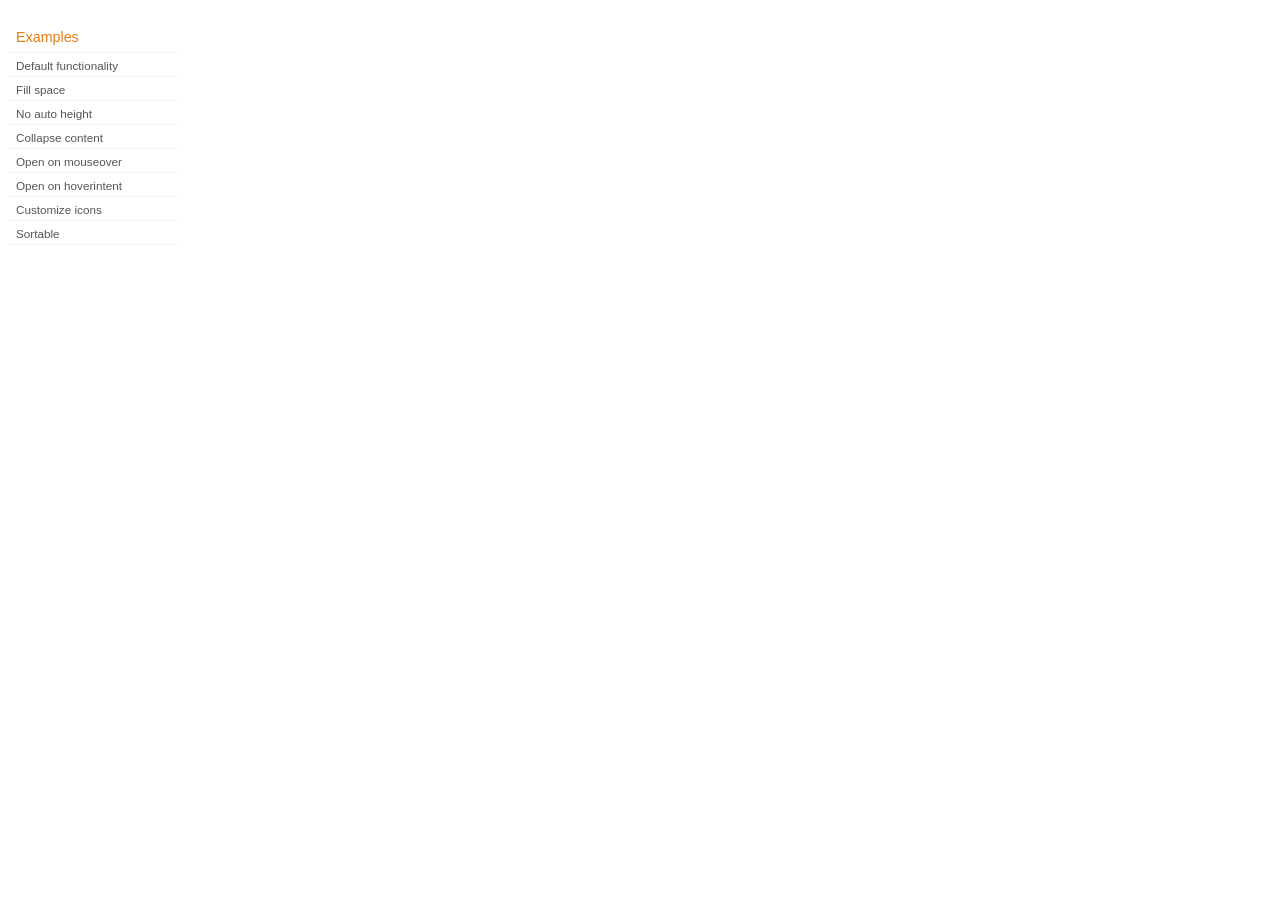
<file: resource/resources/public/javascripts/jquery.ui/development-bundle/demos/accordion/index.html>
<!DOCTYPE html>
<html lang="en">
<head>
	<meta charset="UTF-8" />
	<title>jQuery UI Accordion Demos</title>
	<link type="text/css" href="../demos.css" rel="stylesheet" />
</head>
<body>
	<div class="demos-nav">
		<h4>Examples</h4>
		<ul>
			<li class="demo-config-on"><a href="default.html">Default functionality</a></li>
			<li><a href="fillspace.html">Fill space</a></li>
			<li><a href="no-auto-height.html">No auto height</a></li>
			<li><a href="collapsible.html">Collapse content</a></li>
			<li><a href="mouseover.html">Open on mouseover</a></li>
			<li><a href="hoverintent.html">Open on hoverintent</a></li>
			<li><a href="custom-icons.html">Customize icons</a></li>
			<li><a href="sortable.html">Sortable</a></li>
		</ul>
	</div>
</body>
</html>
</file>
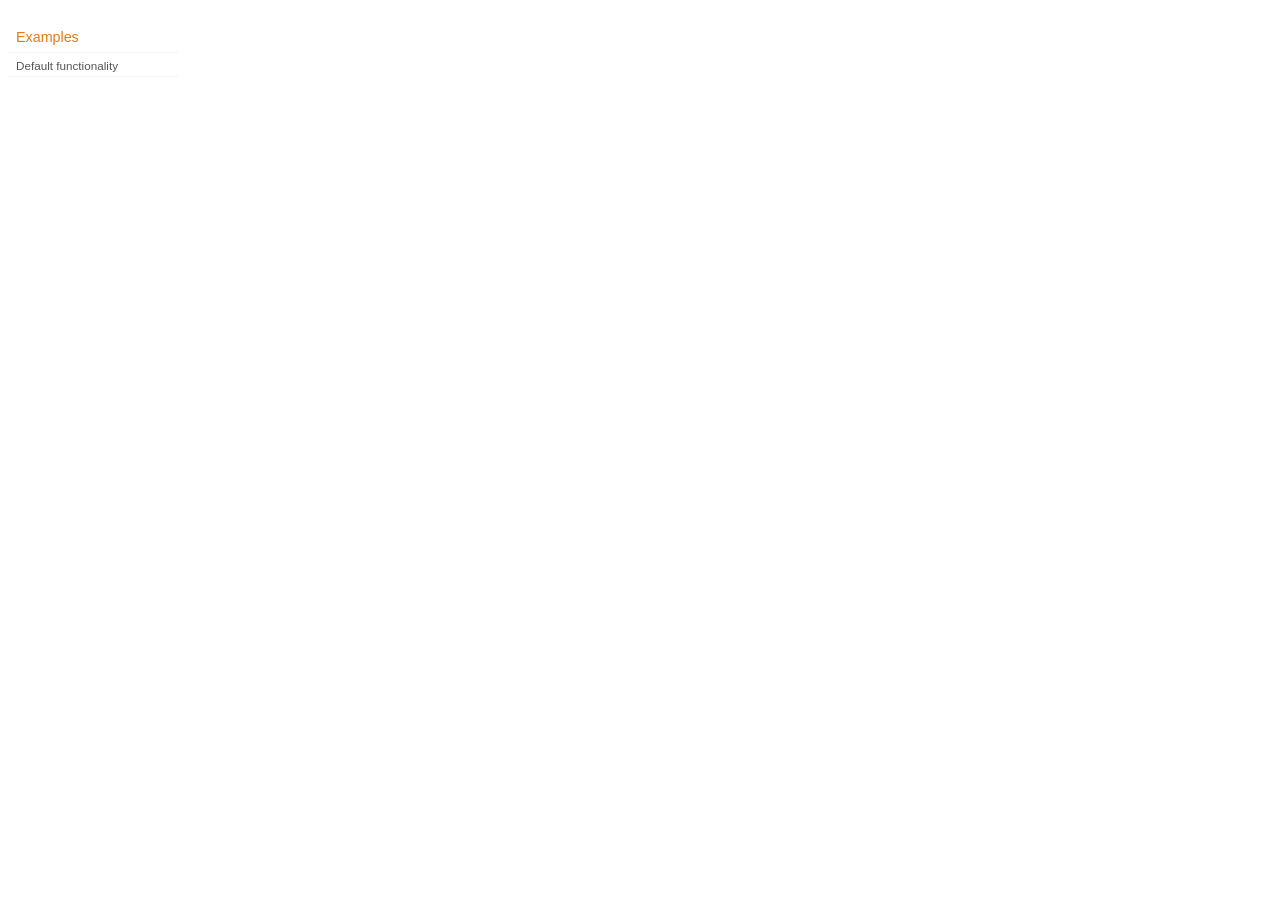
<file: resource/resources/public/javascripts/jquery.ui/development-bundle/demos/addClass/index.html>
<!DOCTYPE html>
<html lang="en">
<head>
	<meta charset="UTF-8" />
	<title>jQuery UI Effects Demos</title>
	<link type="text/css" href="../demos.css" rel="stylesheet" />
</head>
<body>

<div class="demos-nav">
	<h4>Examples</h4>
	<ul>
		<li class="demo-config-on"><a href="default.html">Default functionality</a></li>
	</ul>
</div>

</body>
</html>
</file>
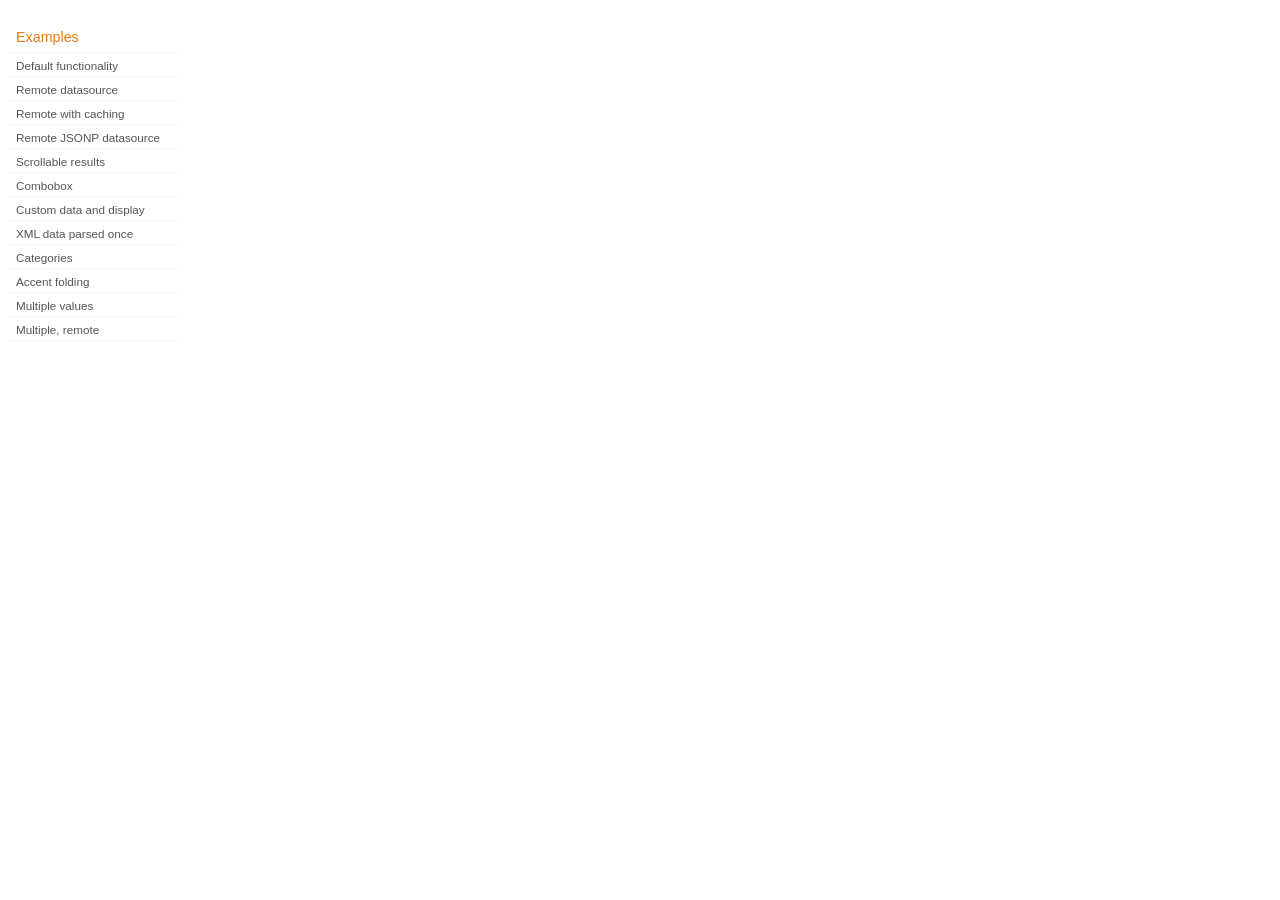
<file: resource/resources/public/javascripts/jquery.ui/development-bundle/demos/autocomplete/index.html>
<!DOCTYPE html>
<html lang="en">
<head>
	<meta charset="UTF-8" />
	<title>jQuery UI Autocomplete Demos</title>
	<link type="text/css" href="../demos.css" rel="stylesheet" />
</head>
<body>
	<div class="demos-nav">
		<h4>Examples</h4>
		<ul>
			<li class="demo-config-on"><a href="default.html">Default functionality</a></li>
			<li><a href="remote.html">Remote datasource</a></li>
			<li><a href="remote-with-cache.html">Remote with caching</a></li>
			<li><a href="remote-jsonp.html">Remote JSONP datasource</a></li>
			<li><a href="maxheight.html">Scrollable results</a></li>
			<li><a href="combobox.html">Combobox</a></li>
			<li><a href="custom-data.html">Custom data and display</a></li>
			<li><a href="xml.html">XML data parsed once</a></li>
			<li><a href="categories.html">Categories</a></li>
			<li><a href="folding.html">Accent folding</a></li>
			<li><a href="multiple.html">Multiple values</a></li>
			<li><a href="multiple-remote.html">Multiple, remote</a></li>
		</ul>
	</div>
</body>
</html>
</file>
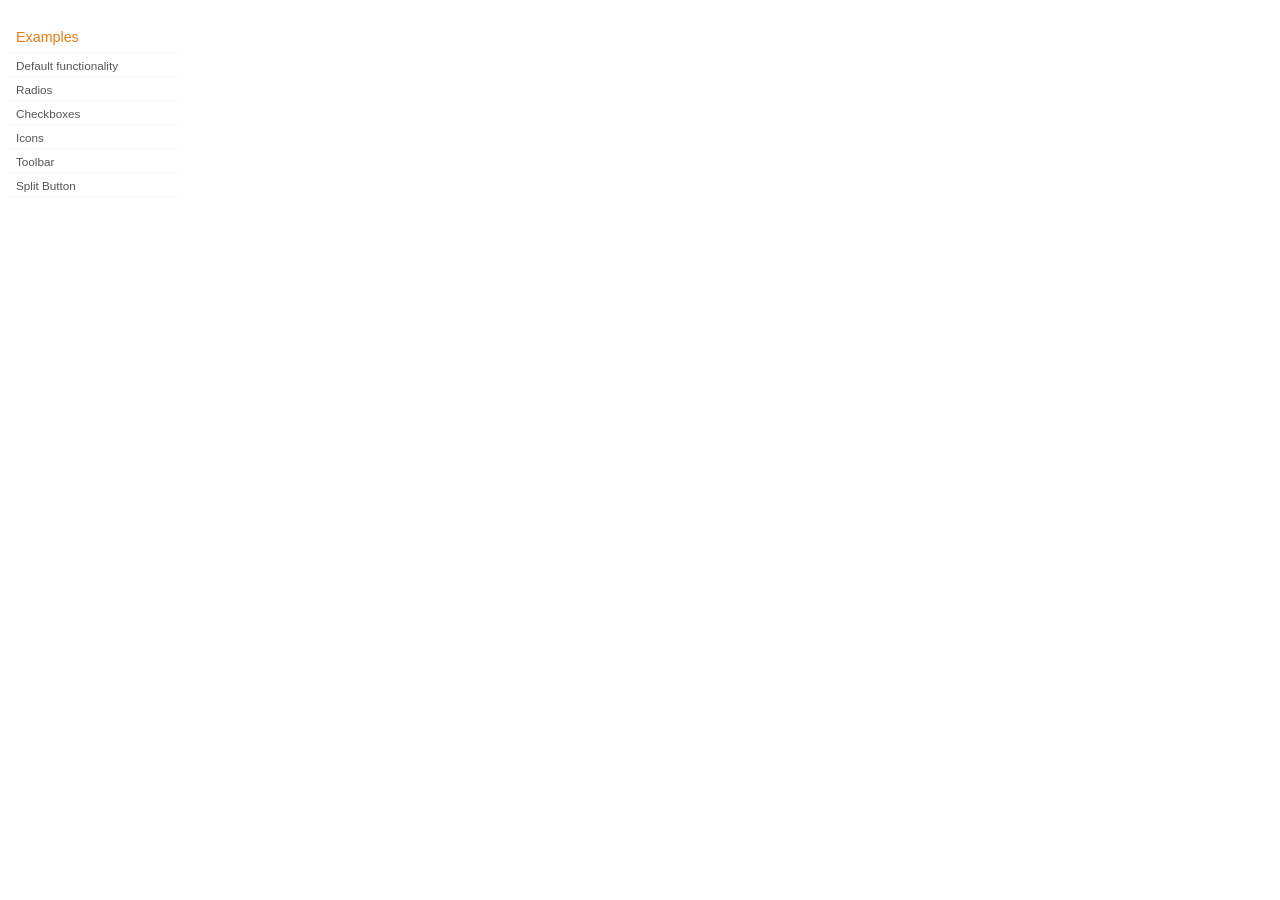
<file: resource/resources/public/javascripts/jquery.ui/development-bundle/demos/button/index.html>
<!DOCTYPE html>
<html lang="en">
<head>
	<meta charset="UTF-8" />
	<title>jQuery UI Button Demos</title>
	<link type="text/css" href="../demos.css" rel="stylesheet" />
</head>
<body>

<div class="demos-nav">
	<h4>Examples</h4>
	<ul>
		<li class="demo-config-on"><a href="default.html">Default functionality</a></li>
		<li><a href="radio.html">Radios</a></li>
		<li><a href="checkbox.html">Checkboxes</a></li>
		<li><a href="icons.html">Icons</a></li>
		<li><a href="toolbar.html">Toolbar</a></li>
		<li><a href="splitbutton.html">Split Button</a></li>
	</ul>
</div>

</body>
</html>
</file>
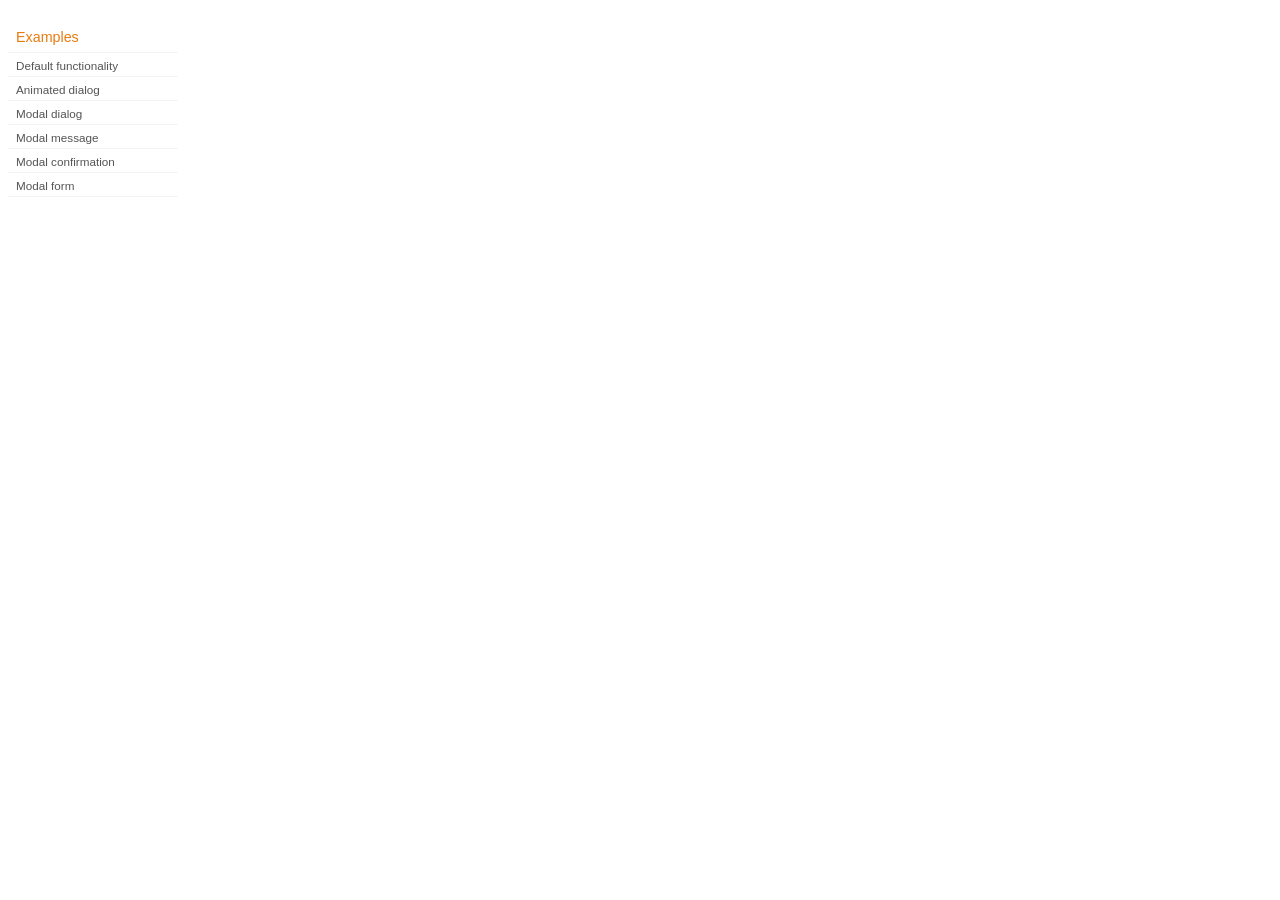
<file: resource/resources/public/javascripts/jquery.ui/development-bundle/demos/dialog/index.html>
<!DOCTYPE html>
<html lang="en">
<head>
	<meta charset="UTF-8" />
	<title>jQuery UI Dialog Demos</title>
	<link type="text/css" href="../demos.css" rel="stylesheet" />
</head>
<body>

<div class="demos-nav">
	<h4>Examples</h4>
	<ul>
		<li class="demo-config-on"><a href="default.html">Default functionality</a></li>
		<li><a href="animated.html">Animated dialog</a></li>
		<li><a href="modal.html">Modal dialog</a></li>
		<li><a href="modal-message.html">Modal message</a></li>
		<li><a href="modal-confirmation.html">Modal confirmation</a></li>
		<li><a href="modal-form.html">Modal form</a></li>
	</ul>
</div>

</body>
</html>
</file>
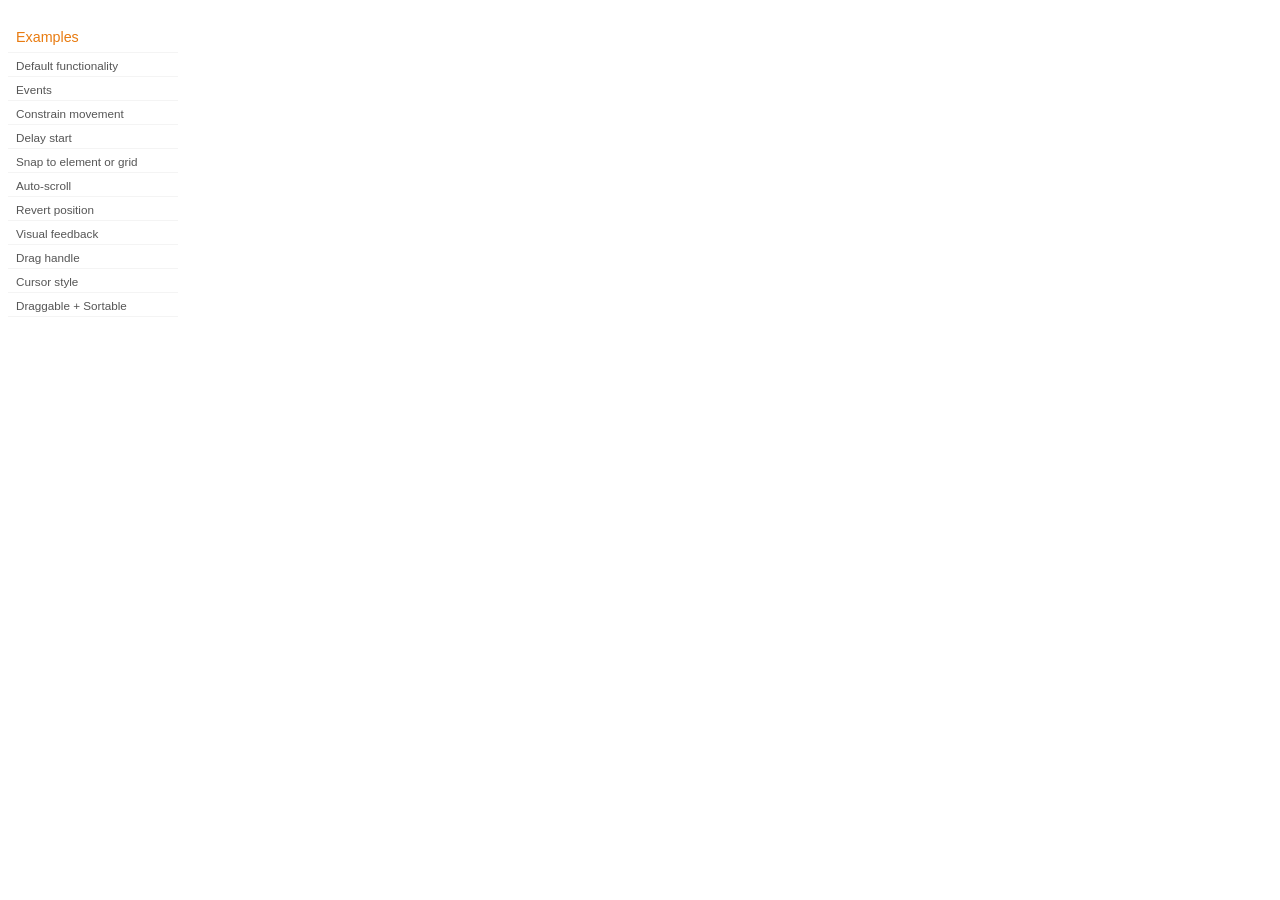
<file: resource/resources/public/javascripts/jquery.ui/development-bundle/demos/draggable/index.html>
<!DOCTYPE html>
<html lang="en">
<head>
	<meta charset="UTF-8" />
	<title>jQuery UI Draggable Demos</title>
	<link type="text/css" href="../demos.css" rel="stylesheet" />
</head>
<body>

<div class="demos-nav">
	<h4>Examples</h4>
	<ul>
		<li class="demo-config-on"><a href="default.html">Default functionality</a></li>
		<li><a href="events.html">Events</a></li>
		<li><a href="constrain-movement.html">Constrain movement</a></li>
		<li><a href="delay-start.html">Delay start</a></li>
		<li><a href="snap-to.html">Snap to element or&#160;grid</a></li>
		<li><a href="scroll.html">Auto-scroll</a></li>
		<li><a href="revert.html">Revert position</a></li>
		<li><a href="visual-feedback.html">Visual feedback</a></li>
		<li><a href="handle.html">Drag handle</a></li>
		<li><a href="cursor-style.html">Cursor style</a></li>
		<li><a href="sortable.html">Draggable + Sortable</a></li>
	</ul>
</div>

</body>
</html>
</file>
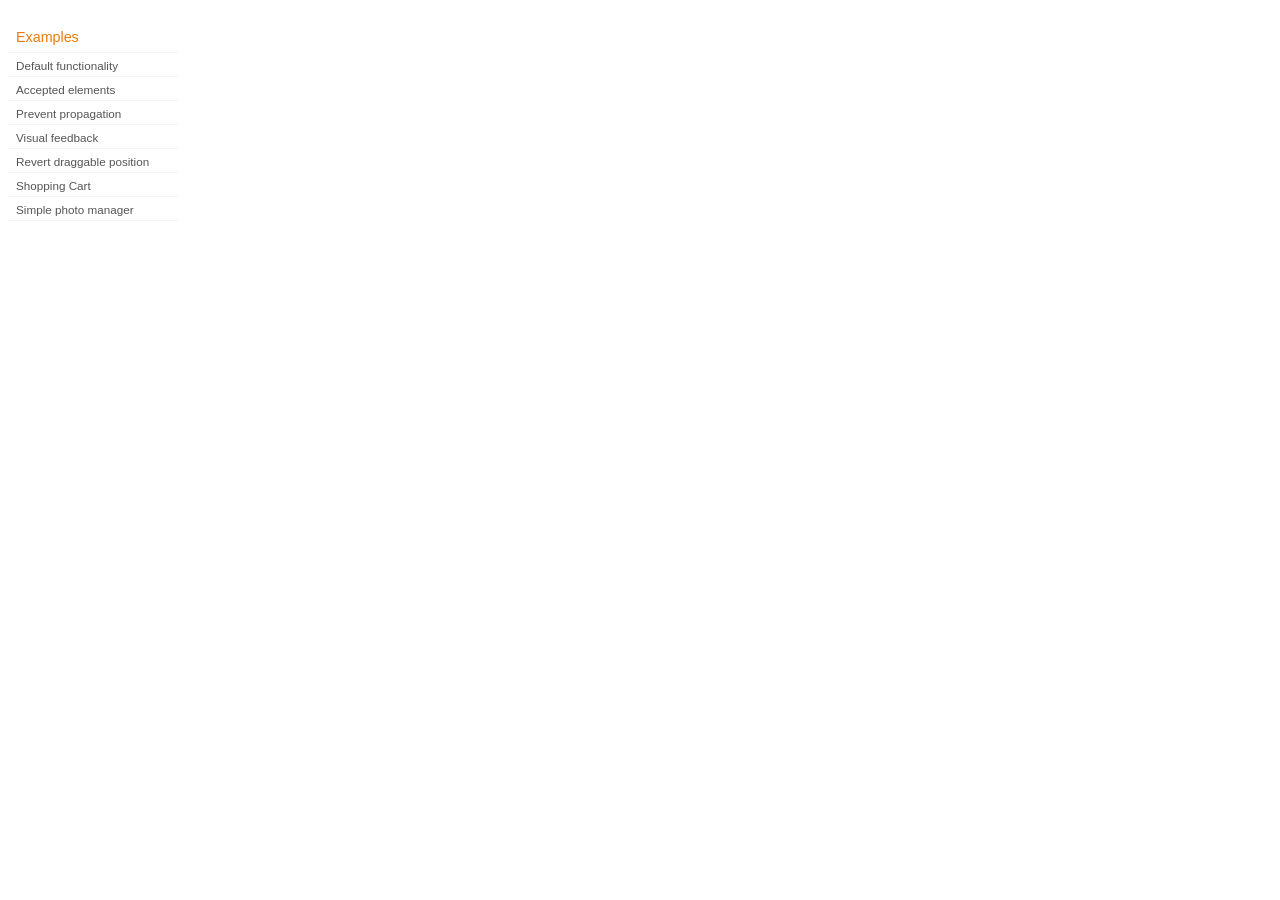
<file: resource/resources/public/javascripts/jquery.ui/development-bundle/demos/droppable/index.html>
<!DOCTYPE html>
<html lang="en">
<head>
	<meta charset="UTF-8" />
	<title>jQuery UI Droppable Demos</title>
	<link type="text/css" href="../demos.css" rel="stylesheet" />
</head>
<body>

<div class="demos-nav">
	<h4>Examples</h4>
	<ul>
		<li class="demo-config-on"><a href="default.html">Default functionality</a></li>
		<li><a href="accepted-elements.html">Accepted elements</a></li>
		<li><a href="propagation.html">Prevent propagation</a></li>
		<li><a href="visual-feedback.html">Visual feedback</a></li>
		<li><a href="revert.html">Revert draggable position</a></li>
		<li><a href="shopping-cart.html">Shopping Cart</a></li>
		<li><a href="photo-manager.html">Simple photo manager</a></li>
	</ul>
</div>

</body>
</html>
</file>
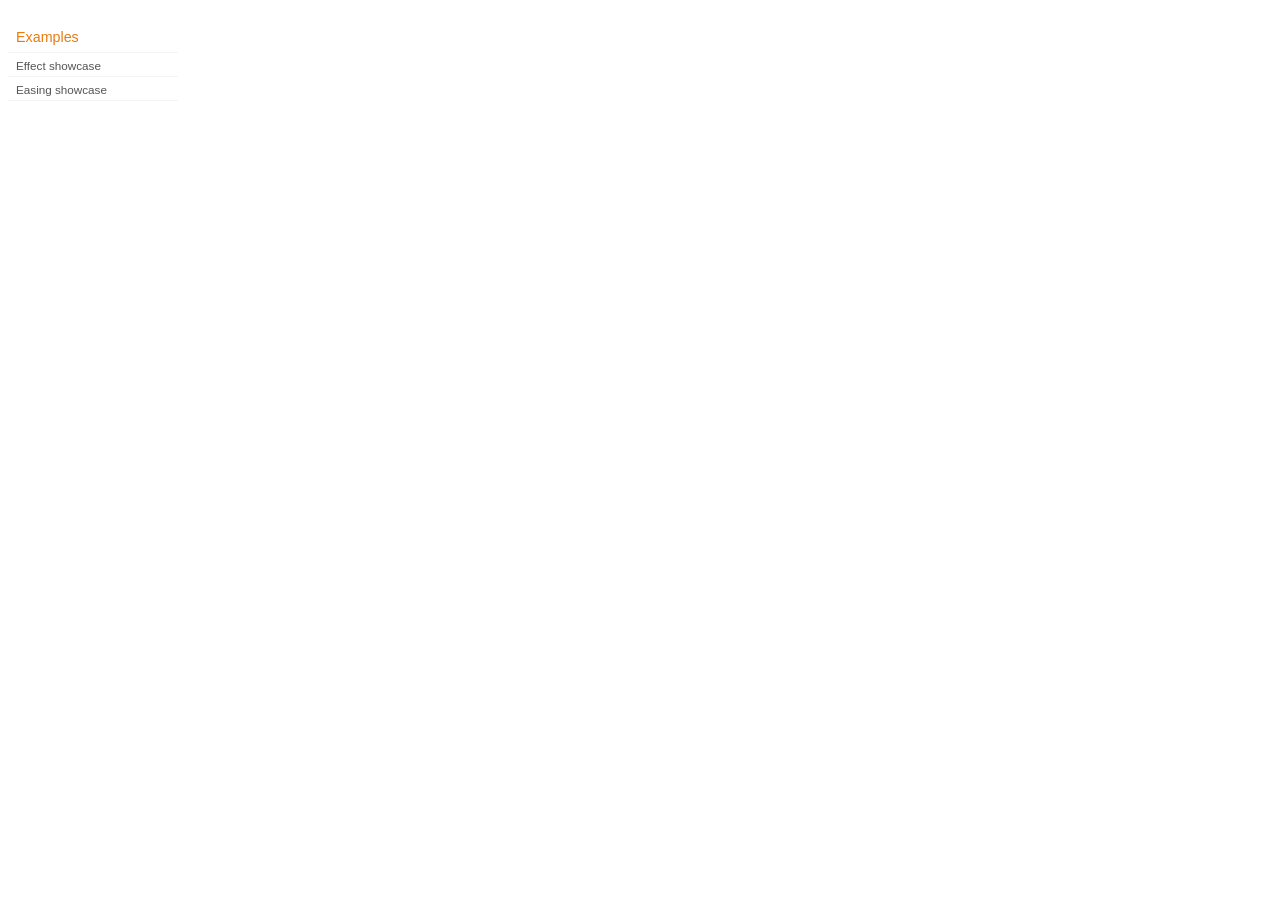
<file: resource/resources/public/javascripts/jquery.ui/development-bundle/demos/effect/index.html>
<!DOCTYPE html>
<html lang="en">
<head>
	<meta charset="UTF-8" />
	<title>jQuery UI Effect Demos</title>
	<link type="text/css" href="../demos.css" rel="stylesheet" />
</head>
<body>

<div class="demos-nav">
	<h4>Examples</h4>
	<ul>
		<li class="demo-config-on"><a href="default.html">Effect showcase</a></li>
		<li><a href="easing.html">Easing showcase</a></li>
		<!-- WIP
		<li class="demo-config-on"><a href="scale.html">Scale effect</a></li>
		<li class="demo-config-on"><a href="size.html">Size effect</a></li>
		<li class="demo-config-on"><a href="transfer.html">Transfer effect</a></li>
		-->
	</ul>
</div>

</body>
</html>
</file>
<file: resource/resources/public/javascripts/jquery.ui/development-bundle/demos/demos.css>
body {
	font-size: 62.5%;
}

table {
	font-size: 1em;
}

/* Site
   -------------------------------- */

body {
	font-family: "Trebuchet MS", "Helvetica", "Arial",  "Verdana", "sans-serif";
}

/* Layout
   -------------------------------- */

.layout-grid {
	width: 960px;
}

.layout-grid td {
	vertical-align: top;
}

.layout-grid td.left-nav {
	width: 140px;
}

.layout-grid td.normal {
	border-left: 1px solid #eee;
	padding: 20px 24px;
	font-family: "Trebuchet MS", "Helvetica", "Arial",  "Verdana", "sans-serif";
}

.layout-grid td.demos {
	background: url('/images/demos_bg.jpg') no-repeat;
	height: 337px;
	overflow: hidden;
}

/* Normal
   -------------------------------- */

.normal h3,
.normal h4 {
	margin: 0;
	font-weight: normal;
}

.normal h3 {
	padding: 0 0 9px;
	font-size: 1.8em;
}

.normal h4 {
	padding-bottom: 21px;
	border-bottom: 1px dashed #999;
	font-size: 1.2em;
	font-weight: bold;
}

.normal p {
	font-size: 1.2em;
}

/* Demos */

.demos-nav, .demos-nav dt, .demos-nav dd, .demos-nav ul, .demos-nav li {
	margin: 0;
	padding: 0
}

.demos-nav {
	float: left;
	width: 170px;
	font-size: 1.3em;
}

.demos-nav dt,
.demos-nav h4 {
	margin: 0;
	padding: 0;
	font: normal 1.1em "Trebuchet MS", "Helvetica", "Arial",  "Verdana", "sans-serif";
	color: #e87b10;
}

.demos-nav dt,
.demos-nav h4 {
	margin-top: 1.5em;
	margin-bottom: 0;
	padding-left: 8px;
	padding-bottom:5px;
	line-height: 1.2em;
	border-bottom: 1px solid #F4F4F4;
}

.demos-nav dd a,
.demos-nav li a {
	border-bottom: 1px solid #F4F4F4;
	display:block;
	padding: 4px 3px 4px 8px;
	font-size: 90%;
	text-decoration: none;
	color: #555 ;
	margin:2px 0;
	height:13px;
}

.demos-nav dd a:hover,
.demos-nav dd a:focus,
.demos-nav dd a:hover,
.demos-nav dd a:focus {
	background: #f3f3f3;
	color:#000;
	-moz-border-radius: 5px; -webkit-border-radius: 5px;
}
 .demos-nav dd a.selected {
	background: #555;
	color:#ffffff;
	-moz-border-radius: 5px; -webkit-border-radius: 5px;
}


/* new styles for demo pages, added by Filament 12.29.08
eventually we should convert the font sizes to ems -- using px for now to minimize style conflicts
*/

.normal h3.demo-header { font-size:32px; padding:0 0 5px; border-bottom:1px solid #eee; text-transform: capitalize; }
.normal h4.demo-subheader { font-size:10px; text-transform: uppercase; color:#999; padding:8px 0 3px; border:0; margin:0; }
.normal a:link,
.normal a:visited { color:#1b75bb; text-decoration:none; }
.normal a:hover,
.normal a:active { color:#0b559b; }

#demo-config { padding:20px 0 0; }

#demo-frame { float:left; width:540px; height:380px; border:1px solid #ddd; overflow: auto; position: relative; }
#demo-frame h3, #demo-frame h4 { padding: 0; font-weight: bold; font-size: 1em; }

#demo-config-menu { float:right; width:180px;  }
#demo-config-menu h4 { font-size:13px; color:#666; font-weight:normal; border:0; padding-left:18px; }

#demo-config-menu ul { list-style: none; padding: 0; margin: 0; }

#demo-config-menu li { font-size:12px; padding:0 0 0 10px; margin:3px 0; zoom: 1; }

#demo-config-menu li a:link,
#demo-config-menu li a:visited { display:block; padding:1px 8px 4px; border-bottom:1px dotted #b3b3b3; }
* html #demo-config-menu li a:link,
* html #demo-config-menu li a:visited { padding:1px 8px 2px; }
#demo-config-menu li a:hover,
#demo-config-menu li a:active { background-color:#f6f6f6; }

#demo-config-menu li.demo-config-on { background: url(images/demo-config-on-tile.gif) repeat-x left center; }

#demo-config-menu li.demo-config-on a:link,
#demo-config-menu li.demo-config-on a:visited,
#demo-config-menu li.demo-config-on a:hover,
#demo-config-menu li.demo-config-on a:active { background: url(images/demo-config-on.gif) no-repeat left; padding-left:18px; color:#fff; border:0; margin-left:-10px; margin-top: 0px; margin-bottom: 0px; }

#demo-source, #demo-notes {
	clear: both;
	padding: 20px 0 0;
	font-size: 1.3em;
}

#demo-notes { width:520px; color:#333; font-size: 1em; }
#demo-notes p code, .demo-description p code { padding: 0; font-weight: bold; }
#demo-source pre, #demo-source code { padding: 0; }
code, pre { padding:8px 0 8px 20px ; font-size: 1.2em; line-height:130%;  }

#demo-source a:link,
#demo-source a:visited,
#demo-source a:hover,
#demo-source a:active { font-size:12px; padding-left:13px; background-position: left center; background-repeat: no-repeat; }

#demo-source a.source-open:link,
#demo-source a.source-open:visited,
#demo-source a.source-open:hover,
#demo-source a.source-open:active { background-image: url(images/demo-spindown-open.gif); }

#demo-source a.source-closed:link,
#demo-source a.source-closed:visited,
#demo-source a.source-closed:hover,
#demo-source a.source-closed:active { background-image: url(images/demo-spindown-closed.gif); }

div.demo {
	padding:12px;
	font-family: "Trebuchet MS", "Arial", "Helvetica", "Verdana", "sans-serif";
}

div.demo h3.docs { clear:left; font-size:12px; font-weight:normal; padding:0 0 1em; margin:0; }

div.demo-description {
	clear:both;
	padding:12px;
	font-family: "Trebuchet MS", "Arial", "Helvetica", "Verdana", "sans-serif";
	font-size: 1.3em;
	line-height: 1.4em;
}

.ui-draggable, .ui-droppable {
	background-position: top left;
}

.left-nav .demos-nav {
	padding-right: 10px;
}

#demo-link { font-size:11px;  padding-top: 6px; clear: both; overflow: hidden; }
#demo-link a span.ui-icon { float:left; margin-right:3px; }

/* Component containers
----------------------------------*/
#widget-docs .ui-widget { font-family: Trebuchet MS,Verdana,Arial,sans-serif; font-size: 1em; }
#widget-docs .ui-widget input, #widget-docs .ui-widget select, #widget-docs .ui-widget textarea, #widget-docs .ui-widget button { font-family: Trebuchet MS,Verdana,Arial,sans-serif; font-size: 1em; }
#widget-docs .ui-widget-header { border: 1px solid #ffffff; background: #464646 url(images/464646_40x100_textures_01_flat_100.png) 50% 50% repeat-x; color: #ffffff; font-weight: bold; }
#widget-docs .ui-widget-header a { color: #ffffff; }
#widget-docs .ui-widget-content { border: 1px solid #ffffff; background: #ffffff url(images/ffffff_40x100_textures_01_flat_75.png) 50% 50% repeat-x; color: #222222; }
#widget-docs .ui-widget-content a { color: #222222; }

/* Interaction states
----------------------------------*/
#widget-docs .ui-state-default, #widget-docs .ui-widget-content #widget-docs .ui-state-default { border: 1px solid #666666; background: #555555 url(images/555555_40x100_textures_03_highlight_soft_75.png) 50% 50% repeat-x; font-weight: normal; color: #ffffff; outline: none; }
#widget-docs .ui-state-default a { color: #ffffff; text-decoration: none; outline: none; }
#widget-docs .ui-state-hover, #widget-docs .ui-widget-content #widget-docs .ui-state-hover, #widget-docs .ui-state-focus, #widget-docs .ui-widget-content #widget-docs .ui-state-focus { border: 1px solid #666666; background: #444444 url(images/444444_40x100_textures_03_highlight_soft_60.png) 50% 50% repeat-x; font-weight: normal; color: #ffffff; outline: none; }
#widget-docs .ui-state-hover a { color: #ffffff; text-decoration: none; outline: none; }
#widget-docs .ui-state-active, #widget-docs .ui-widget-content #widget-docs .ui-state-active { border: 1px solid #666666; background: #ffffff url(images/ffffff_40x100_textures_01_flat_65.png) 50% 50% repeat-x; font-weight: normal; color: #F6921E; outline: none; }
#widget-docs .ui-state-active a { color: #F6921E; outline: none; text-decoration: none; }

/* Interaction Cues
----------------------------------*/
#widget-docs .ui-state-highlight, #widget-docs .ui-widget-content #widget-docs .ui-state-highlight {border: 1px solid #fcefa1; background: #fbf9ee url(images/fbf9ee_40x100_textures_02_glass_55.png) 50% 50% repeat-x; color: #363636; }
#widget-docs .ui-state-error, #widget-docs .ui-widget-content #widget-docs .ui-state-error {border: 1px solid #cd0a0a; background: #fef1ec url(images/fef1ec_40x100_textures_05_inset_soft_95.png) 50% bottom repeat-x; color: #cd0a0a; }
#widget-docs .ui-state-error-text, #widget-docs .ui-widget-content #widget-docs .ui-state-error-text { color: #cd0a0a; }
#widget-docs .ui-state-disabled, #widget-docs .ui-widget-content #widget-docs .ui-state-disabled { opacity: .35; filter:Alpha(Opacity=35); background-image: none; }
#widget-docs .ui-priority-primary, #widget-docs .ui-widget-content #widget-docs .ui-priority-primary { font-weight: bold; }
#widget-docs .ui-priority-secondary, #widget-docs .ui-widget-content #widget-docs .ui-priority-secondary { opacity: .7; filter:Alpha(Opacity=70); font-weight: normal; }

/* Icons
----------------------------------*/

/* states and images */
#demo-frame-wrapper .ui-icon, #widget-docs .ui-icon { width: 16px; height: 16px; background-image: url(images/222222_256x240_icons_icons.png); }
#widget-docs .ui-widget-content .ui-icon {background-image: url(images/222222_256x240_icons_icons.png); }
#widget-docs .ui-widget-header .ui-icon {background-image: url(images/222222_256x240_icons_icons.png); }
#widget-docs .ui-state-default .ui-icon { background-image: url(images/888888_256x240_icons_icons.png); }
#widget-docs .ui-state-hover .ui-icon, #widget-docs .ui-state-focus .ui-icon {background-image: url(images/454545_256x240_icons_icons.png); }
#widget-docs .ui-state-active .ui-icon {background-image: url(images/454545_256x240_icons_icons.png); }
#widget-docs .ui-state-highlight .ui-icon {background-image: url(images/2e83ff_256x240_icons_icons.png); }
#widget-docs .ui-state-error .ui-icon, #widget-docs .ui-state-error-text .ui-icon {background-image: url(images/cd0a0a_256x240_icons_icons.png); }


/* Misc visuals
----------------------------------*/

/* Corner radius */
#widget-docs .ui-corner-tl { -moz-border-radius-topleft: 4px; -webkit-border-top-left-radius: 4px; }
#widget-docs .ui-corner-tr { -moz-border-radius-topright: 4px; -webkit-border-top-right-radius: 4px; }
#widget-docs .ui-corner-bl { -moz-border-radius-bottomleft: 4px; -webkit-border-bottom-left-radius: 4px; }
#widget-docs .ui-corner-br { -moz-border-radius-bottomright: 4px; -webkit-border-bottom-right-radius: 4px; }
#widget-docs .ui-corner-top { -moz-border-radius-topleft: 4px; -webkit-border-top-left-radius: 4px; -moz-border-radius-topright: 4px; -webkit-border-top-right-radius: 4px; }
#widget-docs .ui-corner-bottom { -moz-border-radius-bottomleft: 4px; -webkit-border-bottom-left-radius: 4px; -moz-border-radius-bottomright: 4px; -webkit-border-bottom-right-radius: 4px; }
#widget-docs .ui-corner-right {  -moz-border-radius-topright: 4px; -webkit-border-top-right-radius: 4px; -moz-border-radius-bottomright: 4px; -webkit-border-bottom-right-radius: 4px; }
#widget-docs .ui-corner-left { -moz-border-radius-topleft: 4px; -webkit-border-top-left-radius: 4px; -moz-border-radius-bottomleft: 4px; -webkit-border-bottom-left-radius: 4px; }
#widget-docs .ui-corner-all { -moz-border-radius: 4px; -webkit-border-radius: 4px; }

/* Overlays */
#widget-docs .ui-widget-overlay { background: #aaaaaa url(images/aaaaaa_40x100_textures_01_flat_0.png) 50% 50% repeat-x; opacity: .30;filter:Alpha(Opacity=30); }
#widget-docs .ui-widget-shadow { margin: -8px 0 0 -8px; padding: 8px; background: #aaaaaa url(images/aaaaaa_40x100_textures_01_flat_0.png) 50% 50% repeat-x; opacity: .30;filter:Alpha(Opacity=30); -moz-border-radius: 8px; -webkit-border-radius: 8px; }

/*
----------------------------------*/

#widget-docs { margin:20px 0 0; border: none; }

#widget-docs h2, #widget-docs h3, #widget-docs h4, #widget-docs p, #widget-docs ul, #widget-docs code { margin:0; padding:0; }
#widget-docs code { display:block; color:#444; font-size:.9em; margin:0 0 1em; }
#widget-docs code strong { color:#000; }
#widget-docs p { margin:0 3em 1.2em 0; }
#widget-docs p.intro { font-size:13px; color:#666; line-height:1.3; }
#widget-docs ul { list-style-type: none; }

#widget-docs h2 { font-size:16px; margin:1.2em 0 .5em; }
#widget-docs h3 { font-size:14px; color:#e6820E; margin:1.5em 0 .5em; }
.normal #widget-docs h4 { font-size:12px; color:#000; border:0; margin:0 0 .5em; }

#docs-overview-main { width:400px; }
#docs-overview-sidebar { float:right; width:200px; }
#docs-overview-sidebar a span { color:#666; }
#widget-docs #docs-overview-main p { margin-right:0; }
#widget-docs #docs-overview-sidebar h4 { padding-left:0; }

.docs-list-header { float:left; width:100%; margin:10px 0 0; border-bottom:1px solid #eee; }
#widget-docs .docs-list-header h2 { float:left; margin:0; }
#widget-docs .docs-list-header p { float:right; margin:5px 0; font-size:11px; }

.docs-list { float:left; width:100%; padding:0 0 10px; }
.docs-list .param-header { float:left; clear:left; width:100%; padding:8px 0; border-top:1px solid #eee; }
#widget-docs .param-header h3, #widget-docs .param-header p { margin:0; float:left; }
#widget-docs .param-header h3 { width:50%; }
#widget-docs .param-header h3 span { background: url(images/demo-spindown-closed.gif) no-repeat left; padding-left:13px; }
#widget-docs .param-open .param-header h3 span { background: url(images/demo-spindown-open.gif) no-repeat left; }
#widget-docs .param-header p { width:24%; }
#widget-docs .param-header p.param-type span { background: url(images/icon-docs-info.gif) no-repeat left; cursor:pointer; border-bottom:1px dashed #ccc; padding-left:15px; }

.param-details { padding-left:13px; }
.param-args { margin:0 0 1.5em; border-top:1px dotted #ccc;}
.param-args td { padding:3px 30px 3px 5px; border-bottom:1px dotted #ccc;  }


/* overrides for ui-tab styles */
#widget-docs ul.ui-tabs-nav { padding:0 0 0 8px; }
#widget-docs .ui-tabs-nav li { margin:5px 5px 0 0; }

#widget-docs .ui-tabs-nav li a:link,
#widget-docs .ui-tabs-nav li a:visited,
#widget-docs .ui-tabs-nav li a:hover,
#widget-docs .ui-tabs-nav li a:active { font-size:14px; padding:4px 1.2em 3px; color:#fff; }

#widget-docs .ui-tabs-nav li.ui-tabs-selected a:link,
#widget-docs .ui-tabs-nav li.ui-tabs-selected a:visited,
#widget-docs .ui-tabs-nav li.ui-tabs-selected a:hover,
#widget-docs .ui-tabs-nav li.ui-tabs-selected a:active { color:#e6820E; }

#widget-docs .ui-tabs-panel { padding:20px 9px; font-size:12px; line-height:1.4; color:#000; }

#widget-docs .ui-widget-content a:link,
#widget-docs .ui-widget-content a:visited { color:#1b75bb; text-decoration:none; }
#widget-docs .ui-widget-content a:hover,
#widget-docs .ui-widget-content a:active { color:#0b559b; }
</file>
